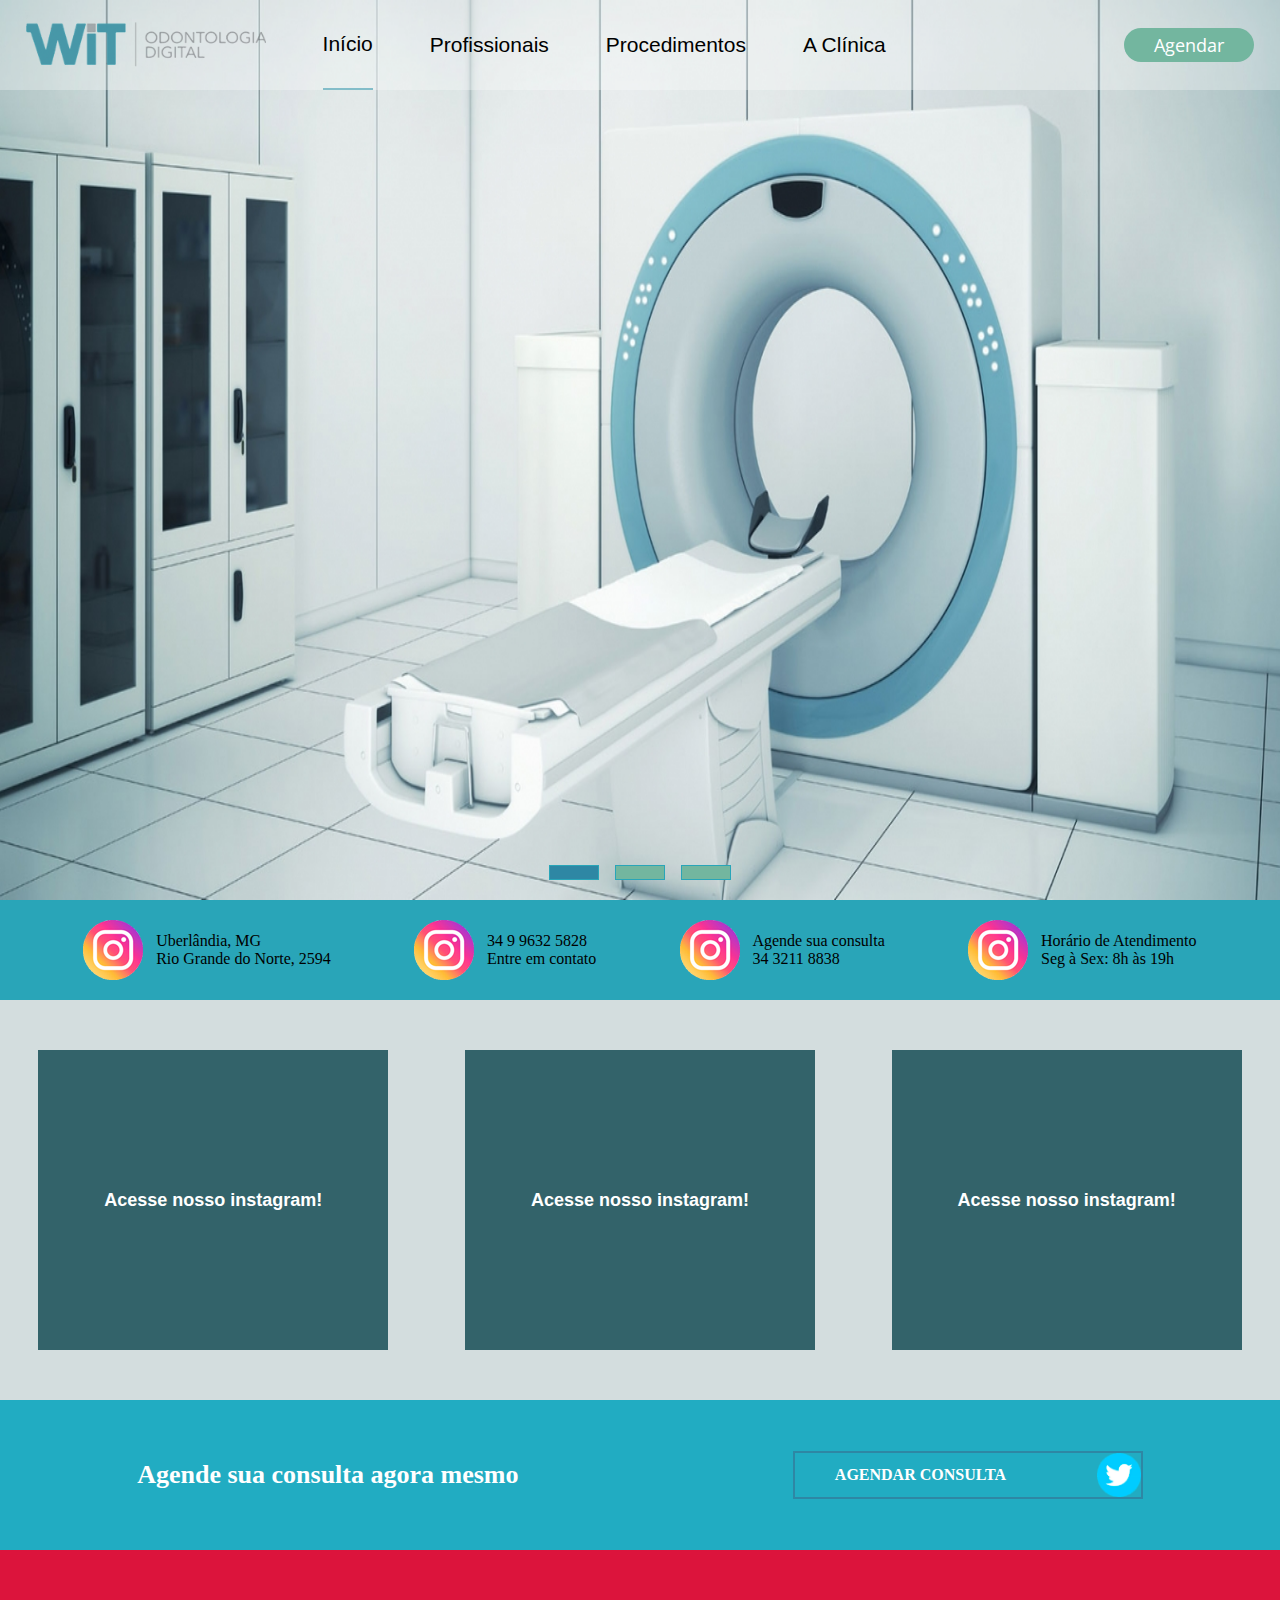
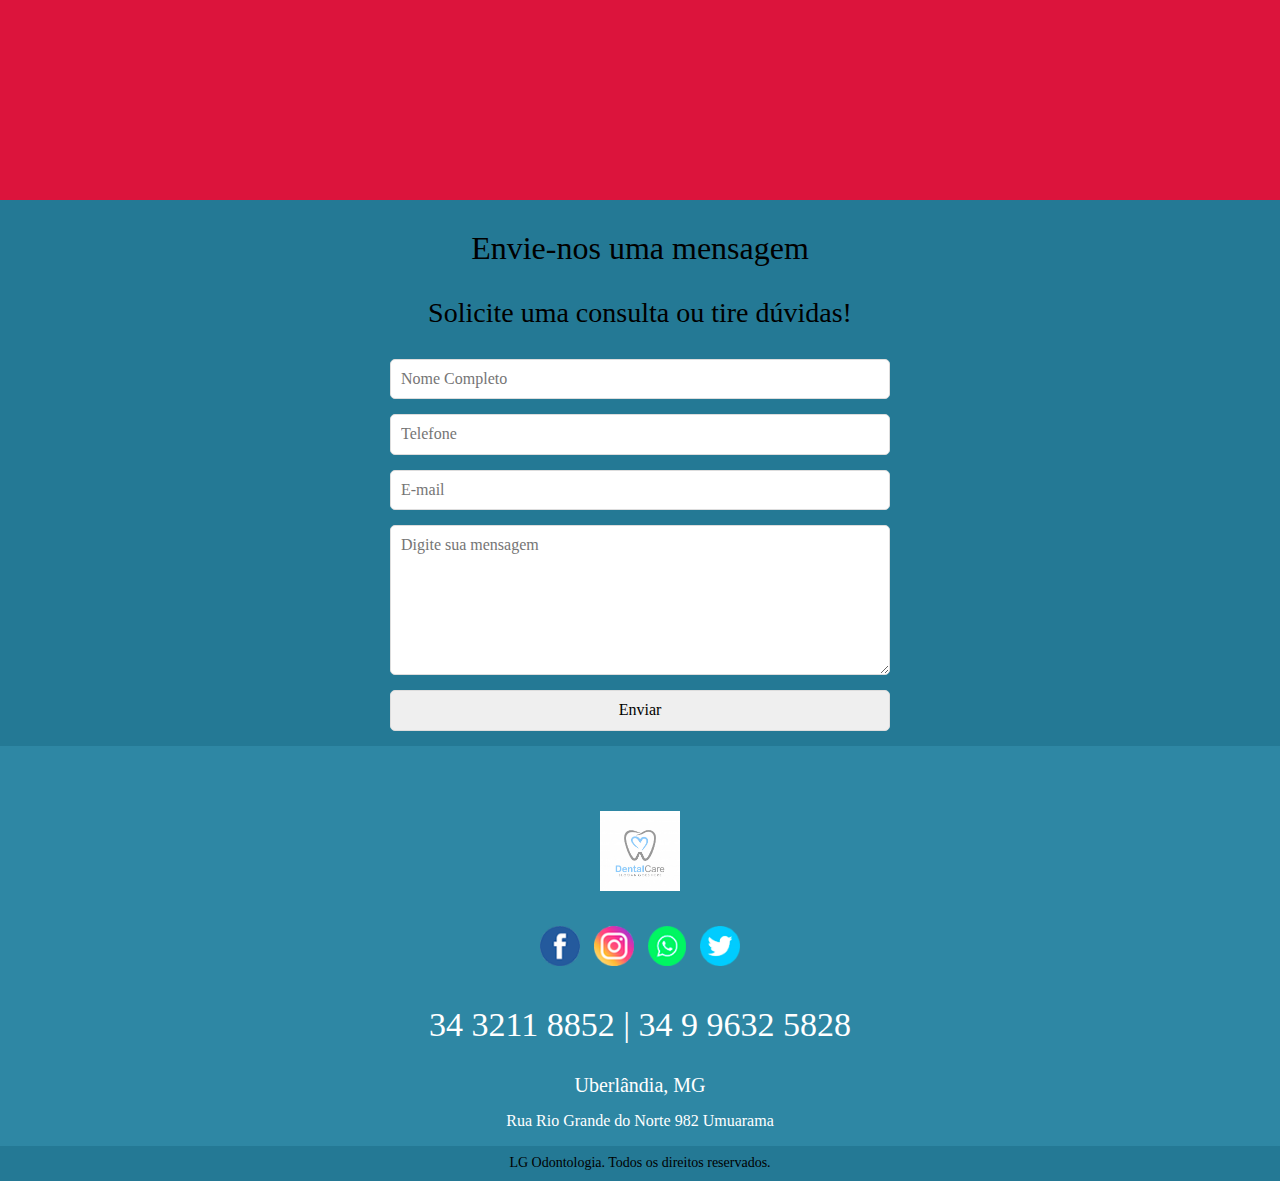
<file: index.html>
<html>

<head>
    <meta charset="UTF-8">
    <meta name="viewport" content="width=device-width, initial-scale=1.0">

    <title>LG Odontologia</title>

    <link rel="stylesheet" type="text/css" href="./css/main.css">

    <style>
        @import url('https://fonts.googleapis.com/css2?family=Open+Sans:wght@300&display=swap');
    </style>
</head>

<body>
    <header id="menu-principal">

        <div id="header">

            <div id="menu-principal-urls">

                <ul>
                    <li id="logo">
                        <a href="" title="Nome do logo">
                            <img src="./img/wit-logo.png" alt="Nome do logo">
                        </a>
                    </li>

                    <li class="menu-principal-url-active">
                        <a href="index.html">Início</a>
                    </li>

                    <li class="menu-principal-urls-cor">
                        <a href="equipe.html">Profissionais</a>
                    </li>

                    <li class="menu-principal-urls-cor">
                        <a href="procedimentos.html">Procedimentos</a>
                    </li>

                    <li class="menu-principal-urls-cor">
                        <a href="sobre.html">A Clínica</a>
                    </li>
                </ul>

            </div>

            <div id="menu-principal-agendar">
                <a href="agendamento.html" id="botao-agendar">Agendar</a>
            </div>

        </div>


        <div id="carousel">

            <div id="carousel-inner">
                <img class="carousel-items" src="./img/fundo-provisório.jpg" id="carousel-image-1" alt="...">

                <img class="carousel-items" src="./img/banner.png" id="carousel-image-2" alt="...">

                <img class="carousel-items" src="./img/imagem3.png" id="carousel-image-3" alt="...">



                <div id="carousel-indicators">
                    <button onclick="showSlide(0)" id="carousel-button-1"></button>

                    <button onclick="showSlide(1)" id="carousel-button-2"></button>

                    <button onclick="showSlide(2)" id="carousel-button-3"></button>
                </div>
            </div>


            <!-- <button class="carousel-buttons" id="carousel-prev" onclick="goPrev()">&lt;</button>
            <button class="carousel-buttons" id="carousel-next" onclick="goNext()">&gt;</button> -->
        </div>



    </header>

    <div id="menu-endereços">
        <div id="endereço">
            <img src="./img/insta-psd.png">
            <span>
                <span class="item-tittle">Uberlândia, MG</span>
                <span class="descrição">Rio Grande do Norte, 2594</span>
            </span>
        </div>
        <div id="endereço">
            <img src="./img/insta-psd.png">
            <span>
                <span class="item-tittle">34 9 9632 5828</span>
                <span class="descrição">Entre em contato</span>
            </span>
        </div>
        <div id="endereço">
            <img src="./img/insta-psd.png">
            <span>
                <span class="item-tittle">Agende sua consulta</span>
                <span class="descrição">34 3211 8838</span>
            </span>
        </div>
        <div id="endereço">
            <img src="./img/insta-psd.png">
            <span>
                <span class="item-tittle">Horário de Atendimento </span>
                <span class="descrição">Seg à Sex: 8h às 19h</span>
            </span>
        </div>
    </div>

    <div id="quadro-diversos">
        <div class="quadros-informativos">
            <h6 id="texto-quadro-diverso">Acesse nosso instagram!</h6>
        </div>
        <div class="quadros-informativos">
            <h6 id="texto-quadro-diverso">Acesse nosso instagram!</h6>
        </div>
        <div class="quadros-informativos">
            <h6 id="texto-quadro-diverso">Acesse nosso instagram!</h6>
        </div>
    </div>

    <div id="agende-sua-consulta">

        <div id="agende-texto">
            <h1>Agende sua consulta agora mesmo</h1>
        </div>

        <div id="agende">

            <a href="agendamento.html">
                <h1 id="agendar-texto">Agendar consulta</h1>

                <div id="icone-agende">
                    <img src="./img/twitter-psd-2.png">
                </div>
            </a>

        </div>
    </div>

    <div id="qualidades">
        <div class="imagens-qualidades"></div>
        <div class="imagens-qualidades"></div>
        <div class="imagens-qualidades"></div>
    </div>

    <section id="caixa-formulario">
        <div id="formulario">
            <p id="form-tittle">Envie-nos uma mensagem</p>
            <p id="form-subtittle">Solicite uma consulta ou tire dúvidas!
            </p>
            <form id="form" method="POST" action="./formulario.php">
                <input class="field" name="nome" placeholder="Nome Completo" required>
                <input class="field" id="telefone-input" name="telefone" placeholder="Telefone" maxlength="15" required>
                <input class="field" type="email" name="email" placeholder="E-mail" required>
                <textarea class="field" name="mensagem" placeholder="Digite sua mensagem"></textarea>
                <input class="field" type="submit" value="Enviar" id="submit">
            </form>
        </div>
    </section>

    <div id="rodape">
        <div id="img-rodape">
            <img id="logo-rodape" src="./img/logo-provisoria.jpg">
        </div>
        <div id="redes-sociais-rodape">
            <ul>
                <li>
                    <a href="" title="Facebook">
                        <img src="./img/face-48.png" alt="Facebook" height="40px">
                    </a>
                </li>
                <li>
                    <a href="" title="Instagram" class="espaço-redes-rodape">
                        <img src="./img/insta-48.png" alt="Instagram" height="40px">
                    </a>
                </li>
                <li>
                    <a href="" title="WhatsApps" class="espaço-redes-rodape">
                        <img src="./img/whats-48.png" height="40px">
                    </a>
                </li>
                <li>
                    <a href="" title="Twitter" class="espaço-redes-rodape">
                        <img src="./img/twitter-psd-2.png" height="40px">
                    </a>
                </li>
            </ul>
        </div>
        <div>
            <p id="telefone-rodape" style="text-align: center;">
                34 3211 8852 | 34 9 9632 5828
            </p>
        </div>
        <div>
            <p id="endereço-rodape" style="text-align: center;">
                Uberlândia, MG
            </p>
        </div>
        <div>
            <p id="endereço-rodape-2" style="text-align: center;">
                Rua Rio Grande do Norte 982 Umuarama
            </p>
        </div>
    </div>

    <div id="direitos">
        <a class="texto-direitos">LG Odontologia. Todos os direitos reservados.</a>

    </div>


    <script src="./js/main.js"></script>

    <script>
        //Carousel
        document.getElementById('carousel-button-1').classList.add('slide-button-active')
        let totalSlides = document.querySelectorAll('.carousel-items').length
        let currentSlide = 0

        function goPrev() {
            currentSlide--
            if (currentSlide = 0) {
                currentSlide = (totalSlides - 1)
            }
            showSlide(currentSlide)
        }

        function goNext() {
            currentSlide++
            if (currentSlide > (totalSlides - 1)) {
                currentSlide = 0
            }
            showSlide(currentSlide)
        }

        setInterval(goNext, 10000)


        function showSlide(slide) {
            var carousel1 = document.getElementById('carousel-image-1')
            var carousel2 = document.getElementById('carousel-image-2')
            var carousel3 = document.getElementById('carousel-image-3')

            if (slide == 0) {
                document.getElementById('carousel-button-1').classList.add('slide-button-active')
                document.getElementById('carousel-button-2').classList.remove('slide-button-active')
                document.getElementById('carousel-button-3').classList.remove('slide-button-active')

                carousel1.style.opacity = '1'
                carousel2.style.opacity = '0'
                carousel3.style.opacity = '0'

            } else if (slide == 1) {
                document.getElementById('carousel-button-1').classList.remove('slide-button-active')
                document.getElementById('carousel-button-2').classList.add('slide-button-active')
                document.getElementById('carousel-button-3').classList.remove('slide-button-active')

                carousel1.style.opacity = '0'
                carousel2.style.opacity = '1'
                carousel3.style.opacity = '0'

            } else if (slide == 2) {
                document.getElementById('carousel-button-1').classList.remove('slide-button-active')
                document.getElementById('carousel-button-2').classList.remove('slide-button-active')
                document.getElementById('carousel-button-3').classList.add('slide-button-active')

                carousel1.style.opacity = '0'
                carousel2.style.opacity = '0'
                carousel3.style.opacity = '1'
            }

        }


        // Máscaras dos inputs

        let tel_input = document.getElementById("telefone-input")
        tel_input.addEventListener('keyup', telMask)

        function mask(v) {
            v = v.replace(/\D/g, "");
            v = v.replace(/^(\d{2})(\d)/g, "($1) $2");
            v = v.replace(/(\d)(\d{4})$/, "$1-$2");

            document.getElementById("telefone-input").value = v
        }

        function telMask() {

            let tel_value = document.getElementById("telefone-input").value
            mask(tel_value)

        }


    </script>
</body>

</html>
</file>
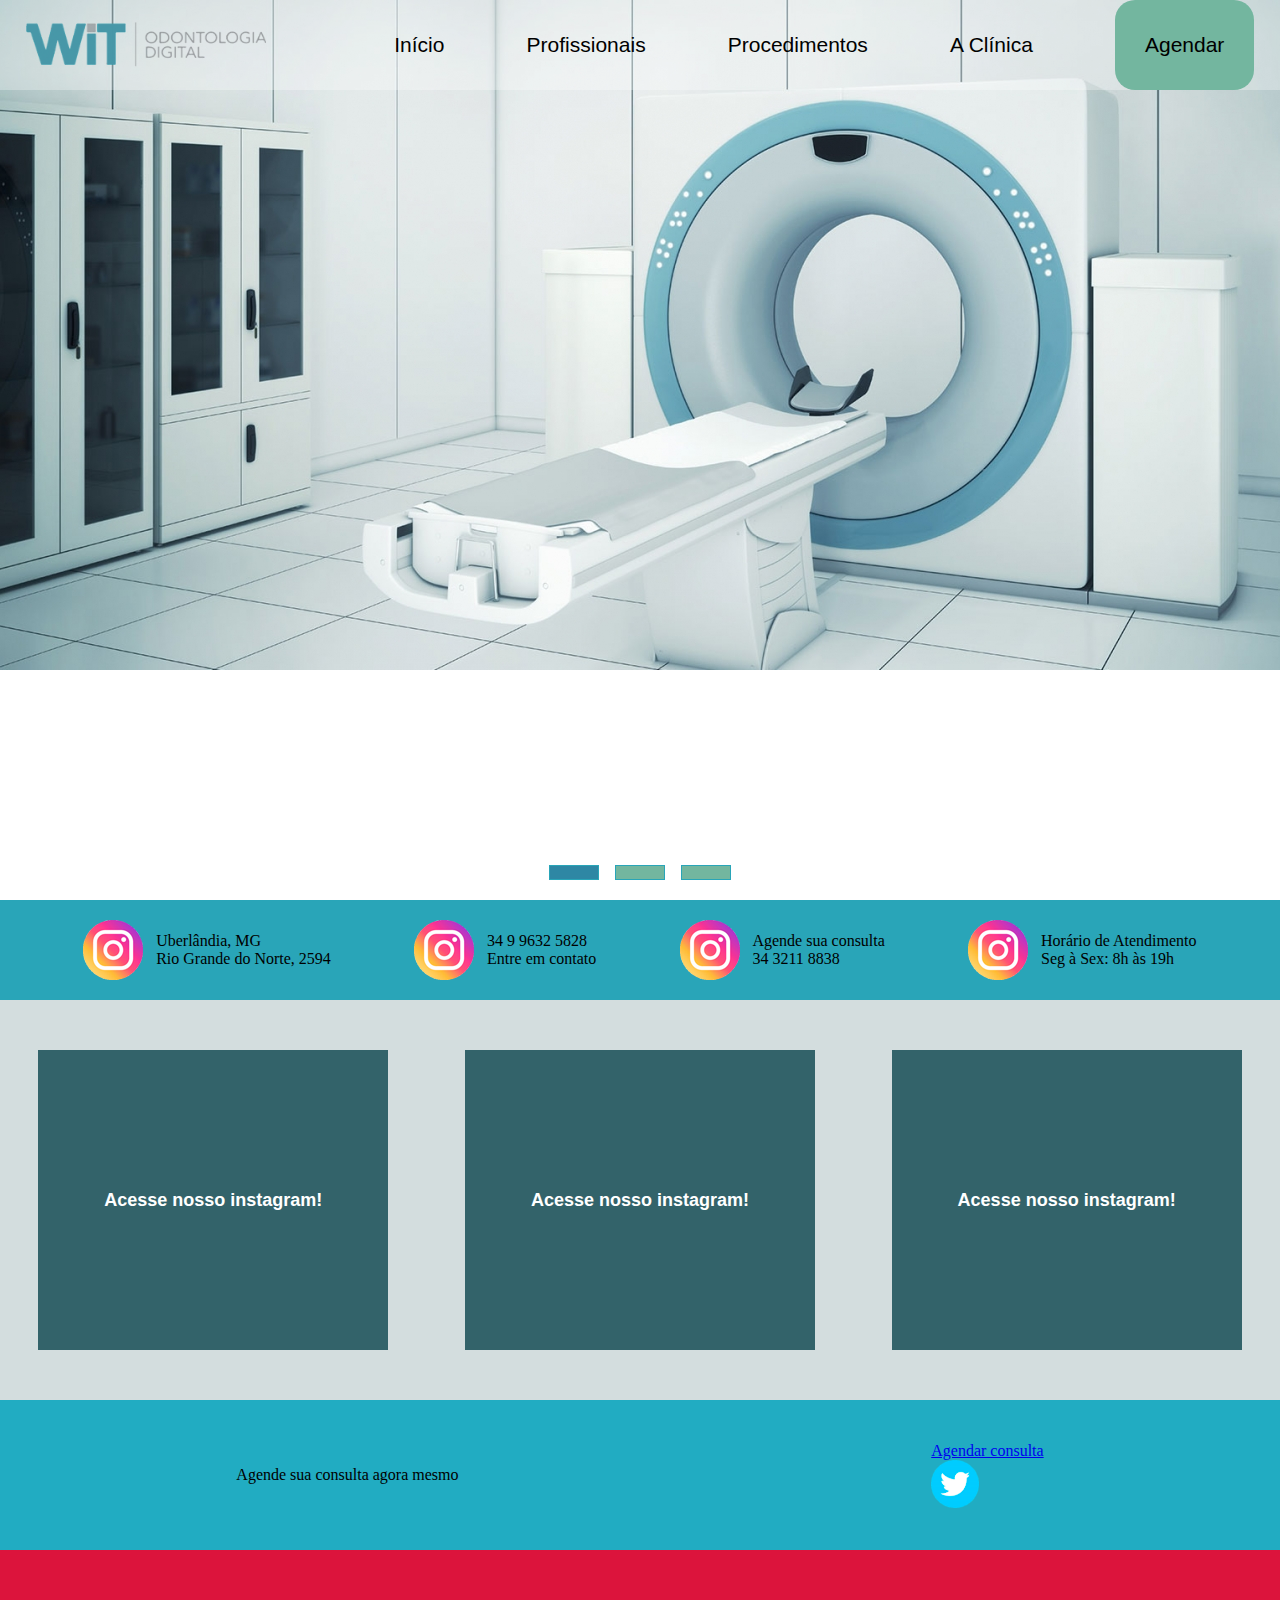
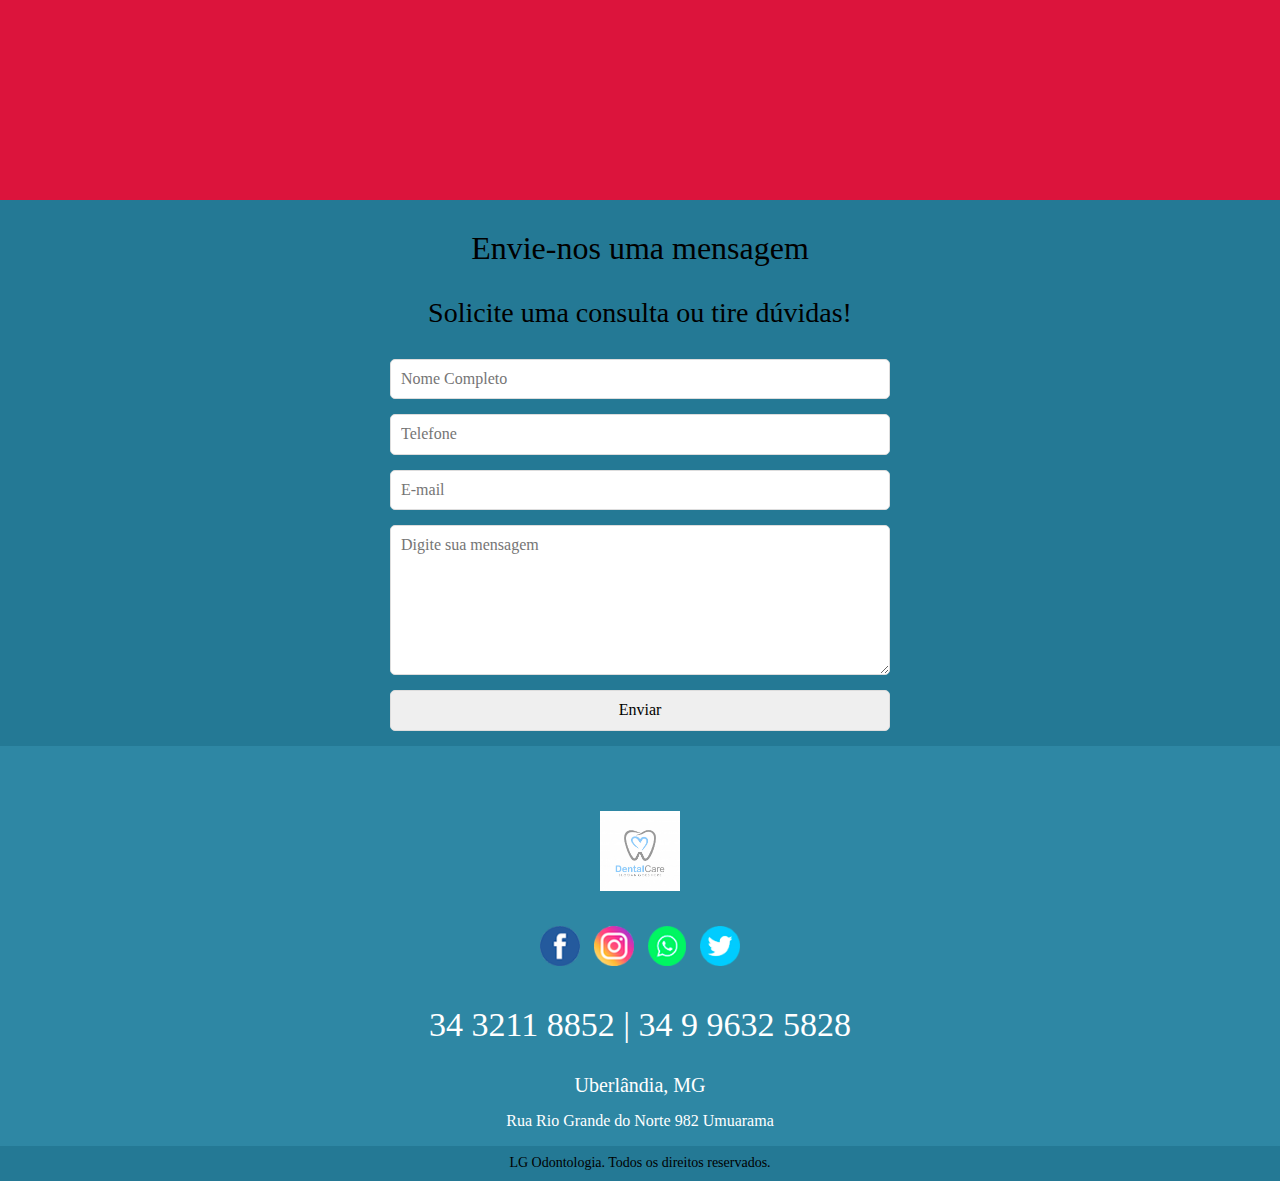
<file: agendamento.html>
<html>

<head>
    <link rel="stylesheet" type="text/css" href="./css/main.css">
    <title>Título Site</title>
    <meta charset="utf-8">
</head>

<body>
    <header id="menu-principal">
        <div id="header">
            <div id="logo">
                <a href="" title="Nome do logo">
                    <img src="./img/wit-logo.png" style="height: 72px;" alt="Nome do logo">
                </a>
            </div>
            <div id="menu-principal-urls">
                <ul>
                    <li class="menu-principal-urls-cor">
                        <a href="index.html">Início</a>
                    </li>
                    <li class="menu-principal-urls-cor">
                        <a href="equipe.html">Profissionais</a>
                    </li>
                    <li class="menu-principal-urls-cor">
                        <a href="procedimentos.html">Procedimentos</a>
                    </li>
                    <li class="menu-principal-urls-cor">
                        <a href="sobre.html">A Clínica</a>
                    </li>
                    <li href="agendamento.html">
                        <a href="agendamento.html" id="botao-agendar">Agendar</a>
                    </li>
                </ul>
            </div>
        </div>


        <div id="carousel">

            <div id="carousel-inner">
                <img src="./img/fundo-provisório.jpg" id="carousel-image-1" alt="...">

                <img src="./img/banner.png" id="carousel-image-2" alt="...">

                <img src="./img/imagem3.png" id="carousel-image-3" alt="...">



                <div id="carousel-indicators">
                    <button onclick="showSlide(1)" id="carousel-button-1"></button>

                    <button onclick="showSlide(2)" id="carousel-button-2"></button>

                    <button onclick="showSlide(3)" id="carousel-button-3"></button>
                </div>
            </div>


            <!--<button id="carousel-prev" onclick="show(-1)">&lt;</button>
            <button id="carousel-next" onclick="show(+1)">&gt;</button>-->
        </div>



    </header>

    <div id="menu-endereços">
        <div id="endereço">
            <img src="./img/insta-psd.png">
            <span>
                <span class="item-tittle">Uberlândia, MG</span>
                <span class="descrição">Rio Grande do Norte, 2594</span>
            </span>
        </div>
        <div id="endereço">
            <img src="./img/insta-psd.png">
            <span>
                <span class="item-tittle">34 9 9632 5828</span>
                <span class="descrição">Entre em contato</span>
            </span>
        </div>
        <div id="endereço">
            <img src="./img/insta-psd.png">
            <span>
                <span class="item-tittle">Agende sua consulta</span>
                <span class="descrição">34 3211 8838</span>
            </span>
        </div>
        <div id="endereço">
            <img src="./img/insta-psd.png">
            <span>
                <span class="item-tittle">Horário de Atendimento </span>
                <span class="descrição">Seg à Sex: 8h às 19h</span>
            </span>
        </div>
    </div>

    <div id="quadro-diversos">
        <div class="quadros-informativos">
            <h6 id="texto-quadro-diverso">Acesse nosso instagram!</h6>
        </div>
        <div class="quadros-informativos">
            <h6 id="texto-quadro-diverso">Acesse nosso instagram!</h6>
        </div>
        <div class="quadros-informativos">
            <h6 id="texto-quadro-diverso">Acesse nosso instagram!</h6>
        </div>
    </div>

    <div id="agende-sua-consulta">
        <div>
            <p class="agende-texto">Agende sua consulta agora mesmo</p>
        </div>
        <span>
            <a href="agendamento.html" class="agende">
                <p class="agendar-texto">Agendar consulta</p>
                <span class="icone-agende">
                    <img class="icone-agendar" src="./img/twitter-psd-2.png">
                </span>

            </a>
        </span>
    </div>

    <div id="qualidades">
        <div class="imagens-qualidades"></div>
        <div class="imagens-qualidades"></div>
        <div class="imagens-qualidades"></div>
    </div>

    <section id="caixa-formulario">
        <div id="formulario">
            <p id="form-tittle">Envie-nos uma mensagem</p>
            <p id="form-subtittle">Solicite uma consulta ou tire dúvidas!
            </p>
            <form id="form" method="POST" action="./formulario.php">
                <input class="field" name="nome" placeholder="Nome Completo" required>
                <input class="field" name="telefone" placeholder="Telefone" required>
                <input class="field" type="email" name="email" placeholder="E-mail" required>
                <textarea class="field" name="mensagem" placeholder="Digite sua mensagem"></textarea>
                <input class="field" type="submit" value="Enviar" id="submit">
            </form>
        </div>
    </section>

    <div id="rodape">
        <div id="img-rodape">
            <img id="logo-rodape" src="./img/logo-provisoria.jpg">
        </div>
        <div id="redes-sociais-rodape">
            <ul>
                <li>
                    <a href="" title="Facebook">
                        <img src="./img/face-48.png" alt="Facebook" height="40px">
                    </a>
                </li>
                <li>
                    <a href="" title="Instagram" class="espaço-redes-rodape">
                        <img src="./img/insta-48.png" alt="Instagram" height="40px">
                    </a>
                </li>
                <li>
                    <a href="" title="WhatsApps" class="espaço-redes-rodape">
                        <img src="./img/whats-48.png" height="40px">
                    </a>
                </li>
                <li>
                    <a href="" title="Twitter" class="espaço-redes-rodape">
                        <img src="./img/twitter-psd-2.png" height="40px">
                    </a>
                </li>
            </ul>
        </div>
        <div>
            <p id="telefone-rodape" style="text-align: center;">
                34 3211 8852 | 34 9 9632 5828
            </p>
        </div>
        <div>
            <p id="endereço-rodape" style="text-align: center;">
                Uberlândia, MG
            </p>
        </div>
        <div>
            <p id="endereço-rodape-2" style="text-align: center;">
                Rua Rio Grande do Norte 982 Umuarama
            </p>
        </div>
    </div>

    <div id="direitos">
        <a class="texto-direitos">LG Odontologia. Todos os direitos reservados.</a>

    </div>


    <script src="./js/main.js"></script>

    <script>
        //Carousel
        window.onload = mainTimer()
        var intervalo = setInterval(mainTimer, 30000)

        function mainTimer() {
            setTimeout(timer, 0)
            setTimeout(timer2, 10000)
            setTimeout(timer3, 20000)
        }

        function timer() {
            showSlide(1)
        }
        function timer2() {
            showSlide(2)
        }
        function timer3() {
            showSlide(3)
        }


        function showSlide(number) {
            var carousel1 = document.getElementById('carousel-image-1')
            var carousel2 = document.getElementById('carousel-image-2')
            var carousel3 = document.getElementById('carousel-image-3')


            if (number == 1) {
                document.getElementById('carousel-button-1').classList.add('slide-button-active')
                document.getElementById('carousel-button-2').classList.remove('slide-button-active')
                document.getElementById('carousel-button-3').classList.remove('slide-button-active')

                carousel1.style.opacity = '1'
                carousel2.style.opacity = '0'
                carousel3.style.opacity = '0'

                carousel1.style.transition = '3s'
                carousel2.style.transition = '3s'
                carousel3.style.transition = '3s'

            } else if (number == 2) {
                document.getElementById('carousel-button-1').classList.remove('slide-button-active')
                document.getElementById('carousel-button-2').classList.add('slide-button-active')
                document.getElementById('carousel-button-3').classList.remove('slide-button-active')

                carousel1.style.opacity = '0'
                carousel2.style.opacity = '1'
                carousel3.style.opacity = '0'

                carousel1.style.transition = '3s'
                carousel2.style.transition = '3s'
                carousel3.style.transition = '3s'

            } else if (number == 3) {
                document.getElementById('carousel-button-1').classList.remove('slide-button-active')
                document.getElementById('carousel-button-2').classList.remove('slide-button-active')
                document.getElementById('carousel-button-3').classList.add('slide-button-active')

                carousel1.style.opacity = '0'
                carousel2.style.opacity = '0'
                carousel3.style.opacity = '1'

                carousel1.style.transition = '3s'
                carousel2.style.transition = '3s'
                carousel3.style.transition = '3s'
            }

        }

//REINICIAR ESSE TIMER QUANDO ELE CLICA EM UM BOTAO

    </script>
</body>

</html>
</file>
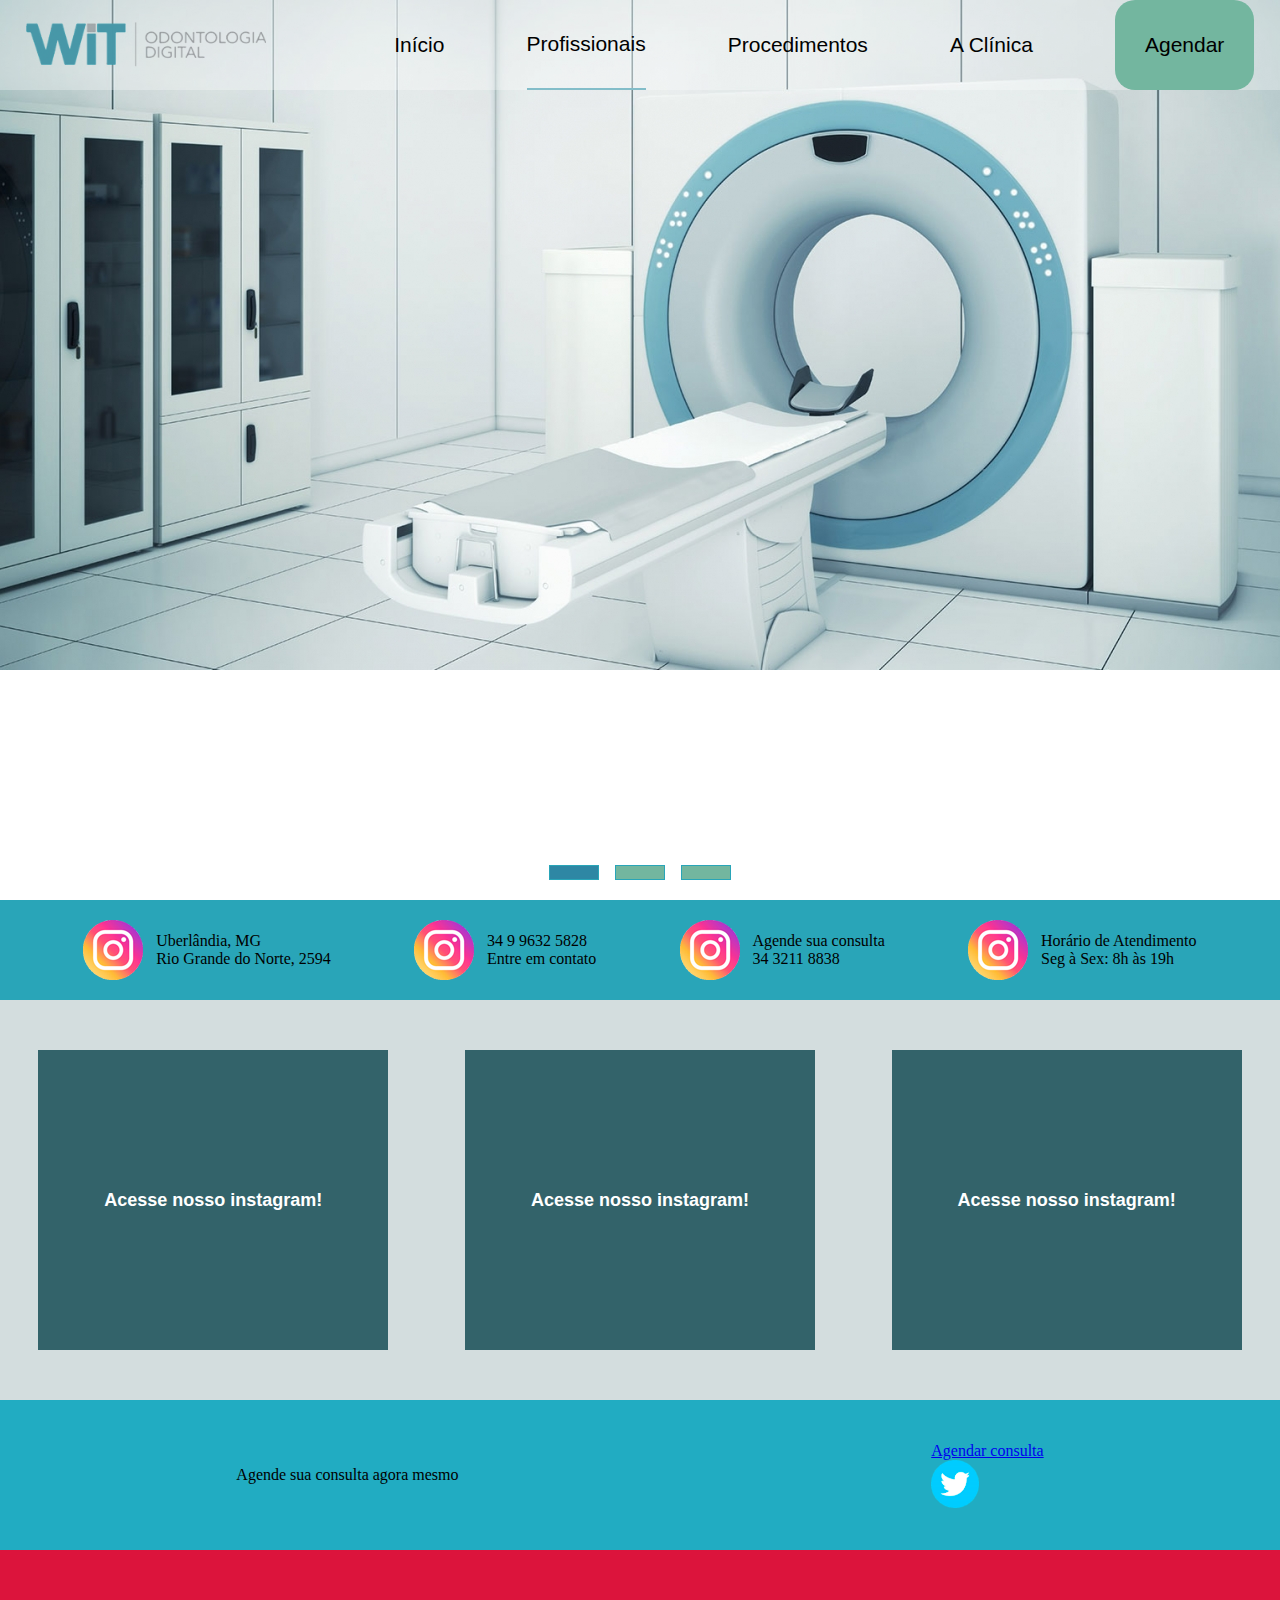
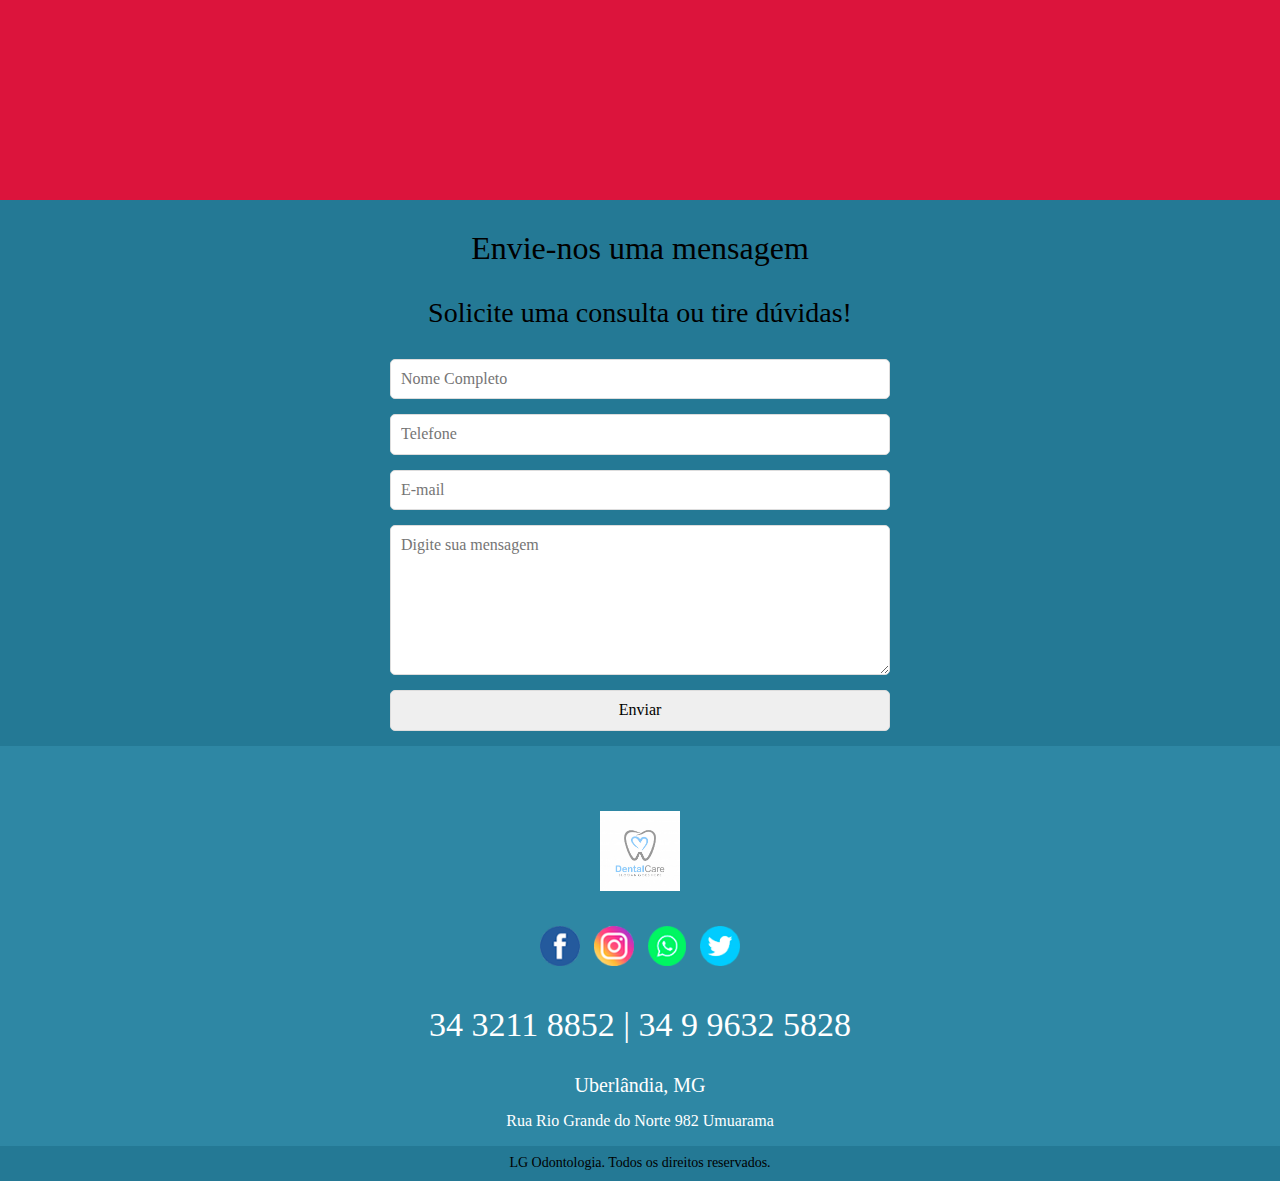
<file: equipe.html>
<html>

<head>
    <link rel="stylesheet" type="text/css" href="./css/main.css">
    <title>Título Site</title>
    <meta charset="utf-8">
</head>

<body>
    <header id="menu-principal">
        <div id="header">
            <div id="logo">
                <a href="" title="Nome do logo">
                    <img src="./img/wit-logo.png" style="height: 72px;" alt="Nome do logo">
                </a>
            </div>
            <div id="menu-principal-urls">
                <ul>
                    <li class="menu-principal-urls-cor">
                        <a href="index.html">Início</a>
                    </li>
                    <li class="menu-principal-url-active">
                        <a href="equipe.html">Profissionais</a>
                    </li>
                    <li class="menu-principal-urls-cor">
                        <a href="procedimentos.html">Procedimentos</a>
                    </li>
                    <li class="menu-principal-urls-cor">
                        <a href="sobre.html">A Clínica</a>
                    </li>
                    <li href="agendamento.html">
                        <a href="agendamento.html" id="botao-agendar">Agendar</a>
                    </li>
                </ul>
            </div>
        </div>


        <div id="carousel">

            <div id="carousel-inner">
                <img src="./img/fundo-provisório.jpg" id="carousel-image-1" alt="...">

                <img src="./img/banner.png" id="carousel-image-2" alt="...">

                <img src="./img/imagem3.png" id="carousel-image-3" alt="...">



                <div id="carousel-indicators">
                    <button onclick="showSlide(1)" id="carousel-button-1"></button>

                    <button onclick="showSlide(2)" id="carousel-button-2"></button>

                    <button onclick="showSlide(3)" id="carousel-button-3"></button>
                </div>
            </div>


            <!--<button id="carousel-prev" onclick="show(-1)">&lt;</button>
            <button id="carousel-next" onclick="show(+1)">&gt;</button>-->
        </div>



    </header>

    <div id="menu-endereços">
        <div id="endereço">
            <img src="./img/insta-psd.png">
            <span>
                <span class="item-tittle">Uberlândia, MG</span>
                <span class="descrição">Rio Grande do Norte, 2594</span>
            </span>
        </div>
        <div id="endereço">
            <img src="./img/insta-psd.png">
            <span>
                <span class="item-tittle">34 9 9632 5828</span>
                <span class="descrição">Entre em contato</span>
            </span>
        </div>
        <div id="endereço">
            <img src="./img/insta-psd.png">
            <span>
                <span class="item-tittle">Agende sua consulta</span>
                <span class="descrição">34 3211 8838</span>
            </span>
        </div>
        <div id="endereço">
            <img src="./img/insta-psd.png">
            <span>
                <span class="item-tittle">Horário de Atendimento </span>
                <span class="descrição">Seg à Sex: 8h às 19h</span>
            </span>
        </div>
    </div>

    <div id="quadro-diversos">
        <div class="quadros-informativos">
            <h6 id="texto-quadro-diverso">Acesse nosso instagram!</h6>
        </div>
        <div class="quadros-informativos">
            <h6 id="texto-quadro-diverso">Acesse nosso instagram!</h6>
        </div>
        <div class="quadros-informativos">
            <h6 id="texto-quadro-diverso">Acesse nosso instagram!</h6>
        </div>
    </div>

    <div id="agende-sua-consulta">
        <div>
            <p class="agende-texto">Agende sua consulta agora mesmo</p>
        </div>
        <span>
            <a href="agendamento.html" class="agende">
                <p class="agendar-texto">Agendar consulta</p>
                <span class="icone-agende">
                    <img class="icone-agendar" src="./img/twitter-psd-2.png">
                </span>

            </a>
        </span>
    </div>

    <div id="qualidades">
        <div class="imagens-qualidades"></div>
        <div class="imagens-qualidades"></div>
        <div class="imagens-qualidades"></div>
    </div>

    <section id="caixa-formulario">
        <div id="formulario">
            <p id="form-tittle">Envie-nos uma mensagem</p>
            <p id="form-subtittle">Solicite uma consulta ou tire dúvidas!
            </p>
            <form id="form" method="POST" action="./formulario.php">
                <input class="field" name="nome" placeholder="Nome Completo" required>
                <input class="field" name="telefone" placeholder="Telefone" required>
                <input class="field" type="email" name="email" placeholder="E-mail" required>
                <textarea class="field" name="mensagem" placeholder="Digite sua mensagem"></textarea>
                <input class="field" type="submit" value="Enviar" id="submit">
            </form>
        </div>
    </section>

    <div id="rodape">
        <div id="img-rodape">
            <img id="logo-rodape" src="./img/logo-provisoria.jpg">
        </div>
        <div id="redes-sociais-rodape">
            <ul>
                <li>
                    <a href="" title="Facebook">
                        <img src="./img/face-48.png" alt="Facebook" height="40px">
                    </a>
                </li>
                <li>
                    <a href="" title="Instagram" class="espaço-redes-rodape">
                        <img src="./img/insta-48.png" alt="Instagram" height="40px">
                    </a>
                </li>
                <li>
                    <a href="" title="WhatsApps" class="espaço-redes-rodape">
                        <img src="./img/whats-48.png" height="40px">
                    </a>
                </li>
                <li>
                    <a href="" title="Twitter" class="espaço-redes-rodape">
                        <img src="./img/twitter-psd-2.png" height="40px">
                    </a>
                </li>
            </ul>
        </div>
        <div>
            <p id="telefone-rodape" style="text-align: center;">
                34 3211 8852 | 34 9 9632 5828
            </p>
        </div>
        <div>
            <p id="endereço-rodape" style="text-align: center;">
                Uberlândia, MG
            </p>
        </div>
        <div>
            <p id="endereço-rodape-2" style="text-align: center;">
                Rua Rio Grande do Norte 982 Umuarama
            </p>
        </div>
    </div>

    <div id="direitos">
        <a class="texto-direitos">LG Odontologia. Todos os direitos reservados.</a>

    </div>


    <script src="./js/main.js"></script>

    <script>
        //Carousel
        window.onload = mainTimer()
        var intervalo = setInterval(mainTimer, 30000)

        function mainTimer() {
            setTimeout(timer, 0)
            setTimeout(timer2, 10000)
            setTimeout(timer3, 20000)
        }

        function timer() {
            showSlide(1)
        }
        function timer2() {
            showSlide(2)
        }
        function timer3() {
            showSlide(3)
        }


        function showSlide(number) {
            var carousel1 = document.getElementById('carousel-image-1')
            var carousel2 = document.getElementById('carousel-image-2')
            var carousel3 = document.getElementById('carousel-image-3')


            if (number == 1) {
                document.getElementById('carousel-button-1').classList.add('slide-button-active')
                document.getElementById('carousel-button-2').classList.remove('slide-button-active')
                document.getElementById('carousel-button-3').classList.remove('slide-button-active')

                carousel1.style.opacity = '1'
                carousel2.style.opacity = '0'
                carousel3.style.opacity = '0'

                carousel1.style.transition = '3s'
                carousel2.style.transition = '3s'
                carousel3.style.transition = '3s'

            } else if (number == 2) {
                document.getElementById('carousel-button-1').classList.remove('slide-button-active')
                document.getElementById('carousel-button-2').classList.add('slide-button-active')
                document.getElementById('carousel-button-3').classList.remove('slide-button-active')

                carousel1.style.opacity = '0'
                carousel2.style.opacity = '1'
                carousel3.style.opacity = '0'

                carousel1.style.transition = '3s'
                carousel2.style.transition = '3s'
                carousel3.style.transition = '3s'

            } else if (number == 3) {
                document.getElementById('carousel-button-1').classList.remove('slide-button-active')
                document.getElementById('carousel-button-2').classList.remove('slide-button-active')
                document.getElementById('carousel-button-3').classList.add('slide-button-active')

                carousel1.style.opacity = '0'
                carousel2.style.opacity = '0'
                carousel3.style.opacity = '1'

                carousel1.style.transition = '3s'
                carousel2.style.transition = '3s'
                carousel3.style.transition = '3s'
            }

        }

//REINICIAR ESSE TIMER QUANDO ELE CLICA EM UM BOTAO

    </script>
</body>

</html>
</file>
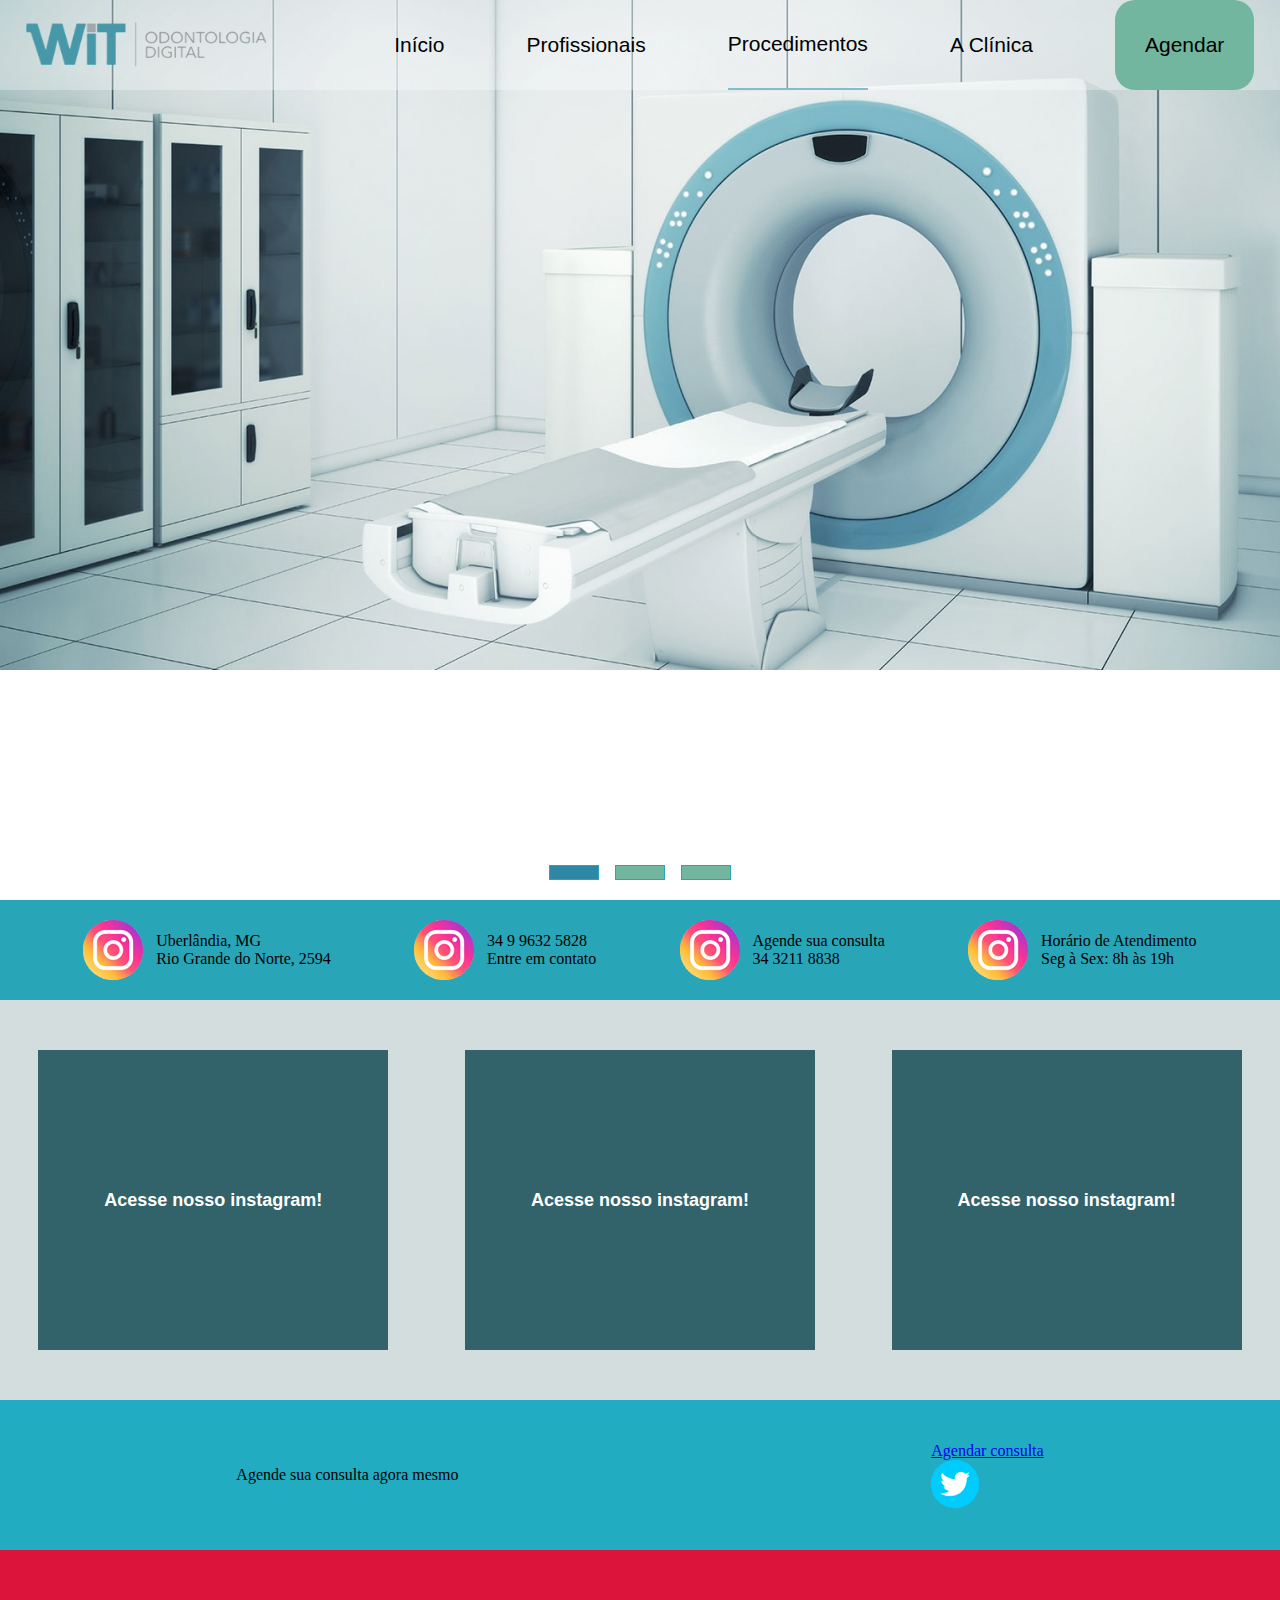
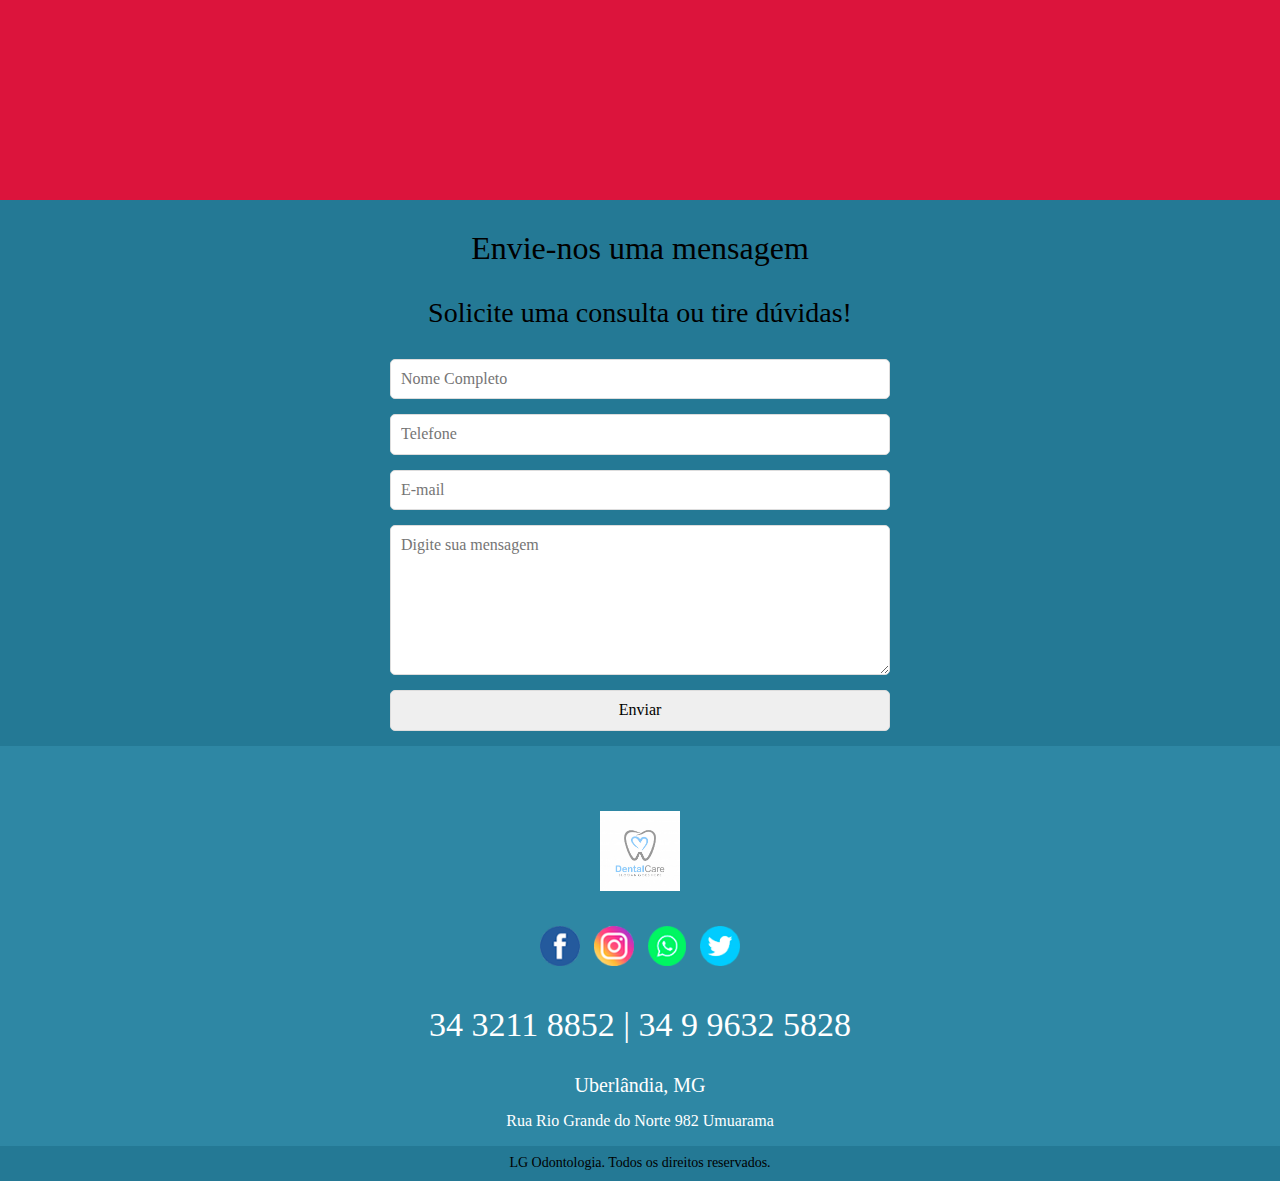
<file: procedimentos.html>
<html>

<head>
    <link rel="stylesheet" type="text/css" href="./css/main.css">
    <title>Título Site</title>
    <meta charset="utf-8">
</head>

<body>
    <header id="menu-principal">
        <div id="header">
            <div id="logo">
                <a href="" title="Nome do logo">
                    <img src="./img/wit-logo.png" style="height: 72px;" alt="Nome do logo">
                </a>
            </div>
            <div id="menu-principal-urls">
                <ul>
                    <li class="menu-principal-urls-cor">
                        <a href="index.html">Início</a>
                    </li>
                    <li class="menu-principal-urls-cor">
                        <a href="equipe.html">Profissionais</a>
                    </li>
                    <li class="menu-principal-url-active">
                        <a href="procedimentos.html">Procedimentos</a>
                    </li>
                    <li class="menu-principal-urls-cor">
                        <a href="sobre.html">A Clínica</a>
                    </li>
                    <li href="agendamento.html">
                        <a href="agendamento.html" id="botao-agendar">Agendar</a>
                    </li>
                </ul>
            </div>
        </div>


        <div id="carousel">

            <div id="carousel-inner">
                <img src="./img/fundo-provisório.jpg" id="carousel-image-1" alt="...">

                <img src="./img/banner.png" id="carousel-image-2" alt="...">

                <img src="./img/imagem3.png" id="carousel-image-3" alt="...">



                <div id="carousel-indicators">
                    <button onclick="showSlide(1)" id="carousel-button-1"></button>

                    <button onclick="showSlide(2)" id="carousel-button-2"></button>

                    <button onclick="showSlide(3)" id="carousel-button-3"></button>
                </div>
            </div>


            <!--<button id="carousel-prev" onclick="show(-1)">&lt;</button>
            <button id="carousel-next" onclick="show(+1)">&gt;</button>-->
        </div>



    </header>

    <div id="menu-endereços">
        <div id="endereço">
            <img src="./img/insta-psd.png">
            <span>
                <span class="item-tittle">Uberlândia, MG</span>
                <span class="descrição">Rio Grande do Norte, 2594</span>
            </span>
        </div>
        <div id="endereço">
            <img src="./img/insta-psd.png">
            <span>
                <span class="item-tittle">34 9 9632 5828</span>
                <span class="descrição">Entre em contato</span>
            </span>
        </div>
        <div id="endereço">
            <img src="./img/insta-psd.png">
            <span>
                <span class="item-tittle">Agende sua consulta</span>
                <span class="descrição">34 3211 8838</span>
            </span>
        </div>
        <div id="endereço">
            <img src="./img/insta-psd.png">
            <span>
                <span class="item-tittle">Horário de Atendimento </span>
                <span class="descrição">Seg à Sex: 8h às 19h</span>
            </span>
        </div>
    </div>

    <div id="quadro-diversos">
        <div class="quadros-informativos">
            <h6 id="texto-quadro-diverso">Acesse nosso instagram!</h6>
        </div>
        <div class="quadros-informativos">
            <h6 id="texto-quadro-diverso">Acesse nosso instagram!</h6>
        </div>
        <div class="quadros-informativos">
            <h6 id="texto-quadro-diverso">Acesse nosso instagram!</h6>
        </div>
    </div>

    <div id="agende-sua-consulta">
        <div>
            <p class="agende-texto">Agende sua consulta agora mesmo</p>
        </div>
        <span>
            <a href="agendamento.html" class="agende">
                <p class="agendar-texto">Agendar consulta</p>
                <span class="icone-agende">
                    <img class="icone-agendar" src="./img/twitter-psd-2.png">
                </span>

            </a>
        </span>
    </div>

    <div id="qualidades">
        <div class="imagens-qualidades"></div>
        <div class="imagens-qualidades"></div>
        <div class="imagens-qualidades"></div>
    </div>

    <section id="caixa-formulario">
        <div id="formulario">
            <p id="form-tittle">Envie-nos uma mensagem</p>
            <p id="form-subtittle">Solicite uma consulta ou tire dúvidas!
            </p>
            <form id="form" method="POST" action="./formulario.php">
                <input class="field" name="nome" placeholder="Nome Completo" required>
                <input class="field" name="telefone" placeholder="Telefone" required>
                <input class="field" type="email" name="email" placeholder="E-mail" required>
                <textarea class="field" name="mensagem" placeholder="Digite sua mensagem"></textarea>
                <input class="field" type="submit" value="Enviar" id="submit">
            </form>
        </div>
    </section>

    <div id="rodape">
        <div id="img-rodape">
            <img id="logo-rodape" src="./img/logo-provisoria.jpg">
        </div>
        <div id="redes-sociais-rodape">
            <ul>
                <li>
                    <a href="" title="Facebook">
                        <img src="./img/face-48.png" alt="Facebook" height="40px">
                    </a>
                </li>
                <li>
                    <a href="" title="Instagram" class="espaço-redes-rodape">
                        <img src="./img/insta-48.png" alt="Instagram" height="40px">
                    </a>
                </li>
                <li>
                    <a href="" title="WhatsApps" class="espaço-redes-rodape">
                        <img src="./img/whats-48.png" height="40px">
                    </a>
                </li>
                <li>
                    <a href="" title="Twitter" class="espaço-redes-rodape">
                        <img src="./img/twitter-psd-2.png" height="40px">
                    </a>
                </li>
            </ul>
        </div>
        <div>
            <p id="telefone-rodape" style="text-align: center;">
                34 3211 8852 | 34 9 9632 5828
            </p>
        </div>
        <div>
            <p id="endereço-rodape" style="text-align: center;">
                Uberlândia, MG
            </p>
        </div>
        <div>
            <p id="endereço-rodape-2" style="text-align: center;">
                Rua Rio Grande do Norte 982 Umuarama
            </p>
        </div>
    </div>

    <div id="direitos">
        <a class="texto-direitos">LG Odontologia. Todos os direitos reservados.</a>

    </div>


    <script src="./js/main.js"></script>

    <script>
        //Carousel
        window.onload = mainTimer()
        var intervalo = setInterval(mainTimer, 30000)

        function mainTimer() {
            setTimeout(timer, 0)
            setTimeout(timer2, 10000)
            setTimeout(timer3, 20000)
        }

        function timer() {
            showSlide(1)
        }
        function timer2() {
            showSlide(2)
        }
        function timer3() {
            showSlide(3)
        }


        function showSlide(number) {
            var carousel1 = document.getElementById('carousel-image-1')
            var carousel2 = document.getElementById('carousel-image-2')
            var carousel3 = document.getElementById('carousel-image-3')


            if (number == 1) {
                document.getElementById('carousel-button-1').classList.add('slide-button-active')
                document.getElementById('carousel-button-2').classList.remove('slide-button-active')
                document.getElementById('carousel-button-3').classList.remove('slide-button-active')

                carousel1.style.opacity = '1'
                carousel2.style.opacity = '0'
                carousel3.style.opacity = '0'

                carousel1.style.transition = '3s'
                carousel2.style.transition = '3s'
                carousel3.style.transition = '3s'

            } else if (number == 2) {
                document.getElementById('carousel-button-1').classList.remove('slide-button-active')
                document.getElementById('carousel-button-2').classList.add('slide-button-active')
                document.getElementById('carousel-button-3').classList.remove('slide-button-active')

                carousel1.style.opacity = '0'
                carousel2.style.opacity = '1'
                carousel3.style.opacity = '0'

                carousel1.style.transition = '3s'
                carousel2.style.transition = '3s'
                carousel3.style.transition = '3s'

            } else if (number == 3) {
                document.getElementById('carousel-button-1').classList.remove('slide-button-active')
                document.getElementById('carousel-button-2').classList.remove('slide-button-active')
                document.getElementById('carousel-button-3').classList.add('slide-button-active')

                carousel1.style.opacity = '0'
                carousel2.style.opacity = '0'
                carousel3.style.opacity = '1'

                carousel1.style.transition = '3s'
                carousel2.style.transition = '3s'
                carousel3.style.transition = '3s'
            }

        }

//REINICIAR ESSE TIMER QUANDO ELE CLICA EM UM BOTAO

    </script>
</body>

</html>
</file>
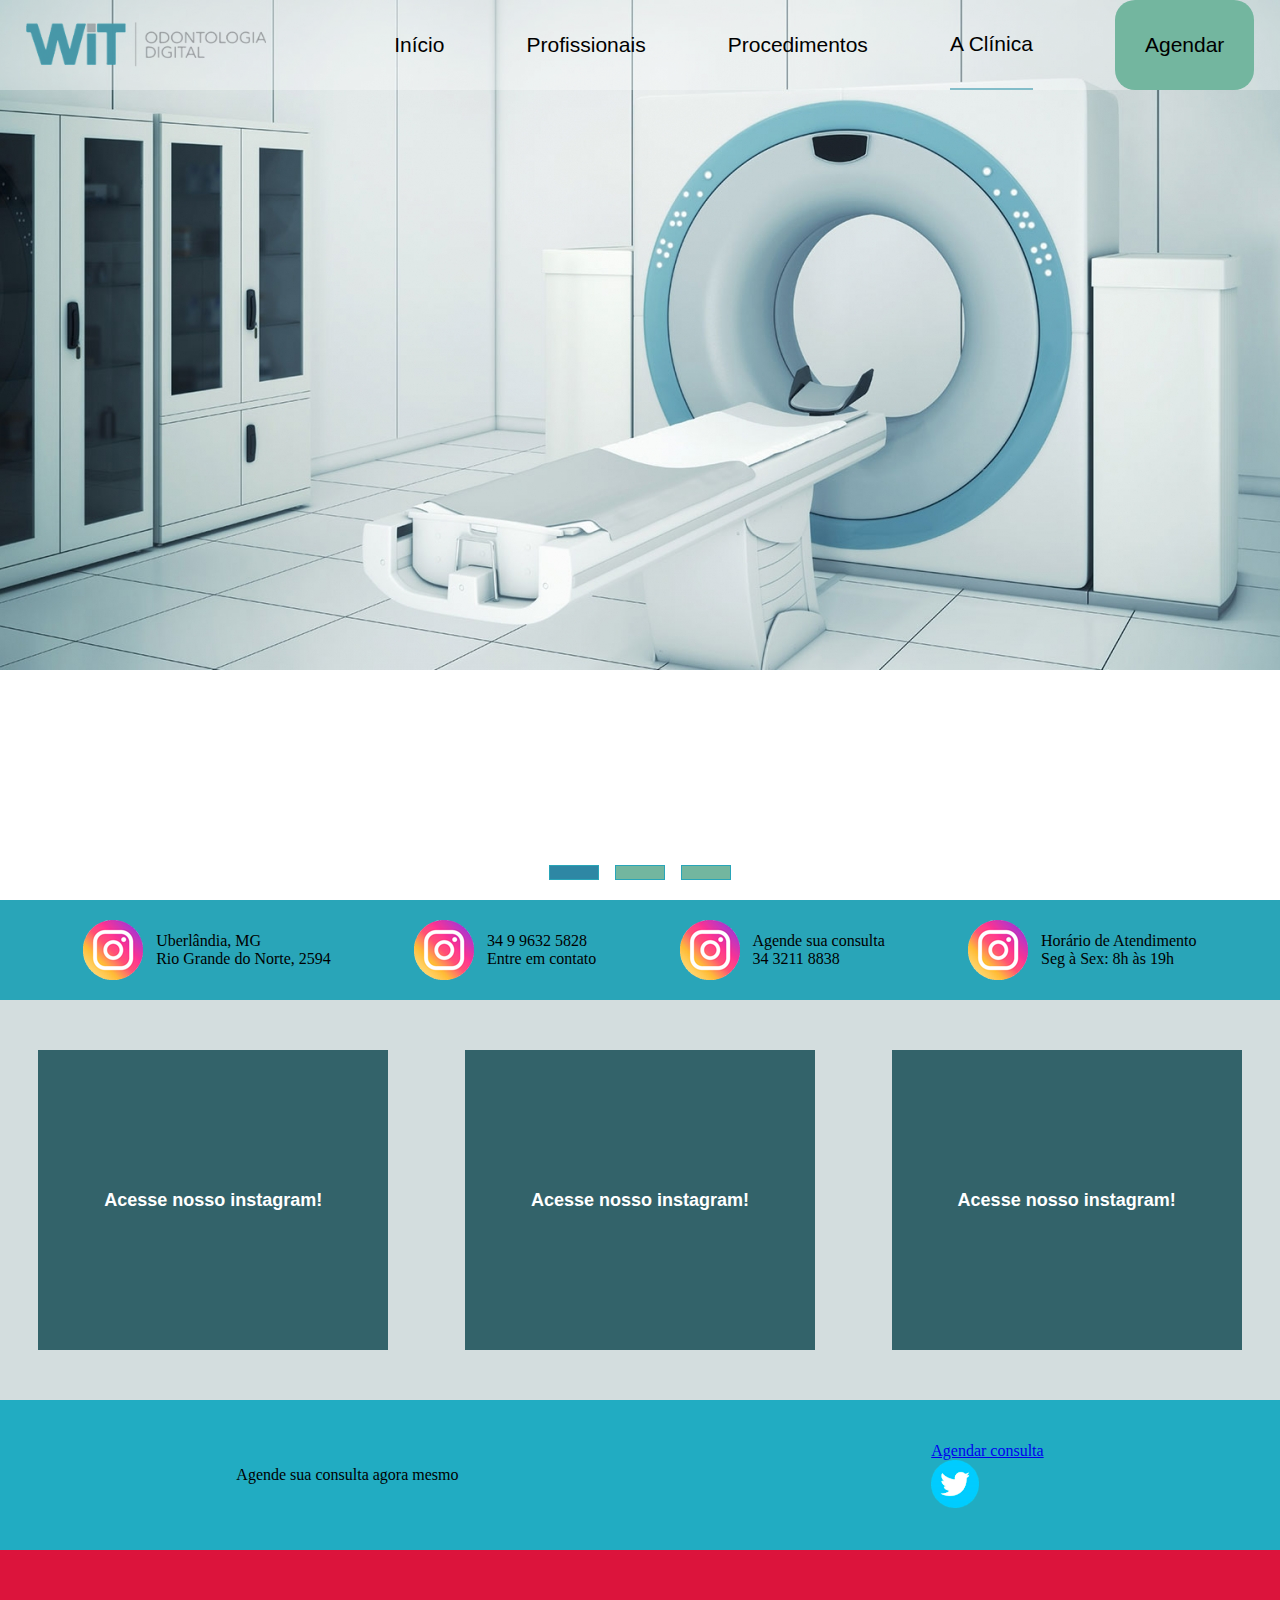
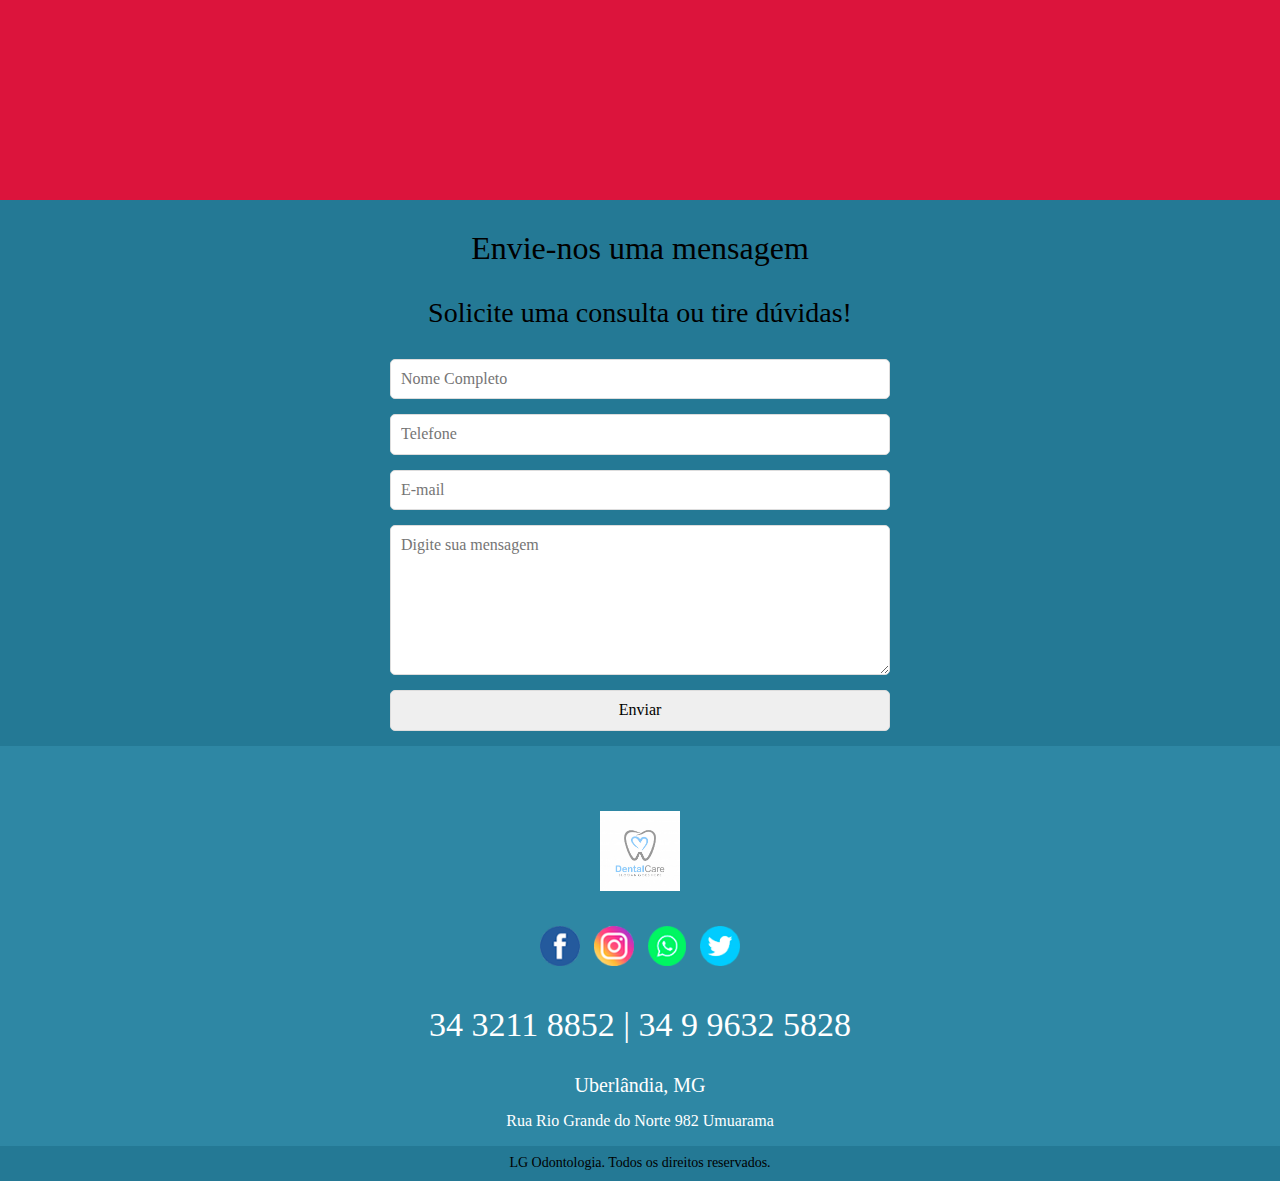
<file: sobre.html>
<html>

<head>
    <link rel="stylesheet" type="text/css" href="./css/main.css">
    <title>Título Site</title>
    <meta charset="utf-8">
</head>

<body>
    <header id="menu-principal">
        <div id="header">
            <div id="logo">
                <a href="" title="Nome do logo">
                    <img src="./img/wit-logo.png" style="height: 72px;" alt="Nome do logo">
                </a>
            </div>
            <div id="menu-principal-urls">
                <ul>
                    <li class="menu-principal-urls-cor">
                        <a href="index.html">Início</a>
                    </li>
                    <li class="menu-principal-urls-cor">
                        <a href="equipe.html">Profissionais</a>
                    </li>
                    <li class="menu-principal-urls-cor">
                        <a href="procedimentos.html">Procedimentos</a>
                    </li>
                    <li class="menu-principal-url-active">
                        <a href="sobre.html">A Clínica</a>
                    </li>
                    <li href="agendamento.html">
                        <a href="agendamento.html" id="botao-agendar">Agendar</a>
                    </li>
                </ul>
            </div>
        </div>


        <div id="carousel">

            <div id="carousel-inner">
                <img src="./img/fundo-provisório.jpg" id="carousel-image-1" alt="...">

                <img src="./img/banner.png" id="carousel-image-2" alt="...">

                <img src="./img/imagem3.png" id="carousel-image-3" alt="...">



                <div id="carousel-indicators">
                    <button onclick="showSlide(1)" id="carousel-button-1"></button>

                    <button onclick="showSlide(2)" id="carousel-button-2"></button>

                    <button onclick="showSlide(3)" id="carousel-button-3"></button>
                </div>
            </div>


            <!--<button id="carousel-prev" onclick="show(-1)">&lt;</button>
            <button id="carousel-next" onclick="show(+1)">&gt;</button>-->
        </div>



    </header>

    <div id="menu-endereços">
        <div id="endereço">
            <img src="./img/insta-psd.png">
            <span>
                <span class="item-tittle">Uberlândia, MG</span>
                <span class="descrição">Rio Grande do Norte, 2594</span>
            </span>
        </div>
        <div id="endereço">
            <img src="./img/insta-psd.png">
            <span>
                <span class="item-tittle">34 9 9632 5828</span>
                <span class="descrição">Entre em contato</span>
            </span>
        </div>
        <div id="endereço">
            <img src="./img/insta-psd.png">
            <span>
                <span class="item-tittle">Agende sua consulta</span>
                <span class="descrição">34 3211 8838</span>
            </span>
        </div>
        <div id="endereço">
            <img src="./img/insta-psd.png">
            <span>
                <span class="item-tittle">Horário de Atendimento </span>
                <span class="descrição">Seg à Sex: 8h às 19h</span>
            </span>
        </div>
    </div>

    <div id="quadro-diversos">
        <div class="quadros-informativos">
            <h6 id="texto-quadro-diverso">Acesse nosso instagram!</h6>
        </div>
        <div class="quadros-informativos">
            <h6 id="texto-quadro-diverso">Acesse nosso instagram!</h6>
        </div>
        <div class="quadros-informativos">
            <h6 id="texto-quadro-diverso">Acesse nosso instagram!</h6>
        </div>
    </div>

    <div id="agende-sua-consulta">
        <div>
            <p class="agende-texto">Agende sua consulta agora mesmo</p>
        </div>
        <span>
            <a href="agendamento.html" class="agende">
                <p class="agendar-texto">Agendar consulta</p>
                <span class="icone-agende">
                    <img class="icone-agendar" src="./img/twitter-psd-2.png">
                </span>

            </a>
        </span>
    </div>

    <div id="qualidades">
        <div class="imagens-qualidades"></div>
        <div class="imagens-qualidades"></div>
        <div class="imagens-qualidades"></div>
    </div>

    <section id="caixa-formulario">
        <div id="formulario">
            <p id="form-tittle">Envie-nos uma mensagem</p>
            <p id="form-subtittle">Solicite uma consulta ou tire dúvidas!
            </p>
            <form id="form" method="POST" action="./formulario.php">
                <input class="field" name="nome" placeholder="Nome Completo" required>
                <input class="field" name="telefone" placeholder="Telefone" required>
                <input class="field" type="email" name="email" placeholder="E-mail" required>
                <textarea class="field" name="mensagem" placeholder="Digite sua mensagem"></textarea>
                <input class="field" type="submit" value="Enviar" id="submit">
            </form>
        </div>
    </section>

    <div id="rodape">
        <div id="img-rodape">
            <img id="logo-rodape" src="./img/logo-provisoria.jpg">
        </div>
        <div id="redes-sociais-rodape">
            <ul>
                <li>
                    <a href="" title="Facebook">
                        <img src="./img/face-48.png" alt="Facebook" height="40px">
                    </a>
                </li>
                <li>
                    <a href="" title="Instagram" class="espaço-redes-rodape">
                        <img src="./img/insta-48.png" alt="Instagram" height="40px">
                    </a>
                </li>
                <li>
                    <a href="" title="WhatsApps" class="espaço-redes-rodape">
                        <img src="./img/whats-48.png" height="40px">
                    </a>
                </li>
                <li>
                    <a href="" title="Twitter" class="espaço-redes-rodape">
                        <img src="./img/twitter-psd-2.png" height="40px">
                    </a>
                </li>
            </ul>
        </div>
        <div>
            <p id="telefone-rodape" style="text-align: center;">
                34 3211 8852 | 34 9 9632 5828
            </p>
        </div>
        <div>
            <p id="endereço-rodape" style="text-align: center;">
                Uberlândia, MG
            </p>
        </div>
        <div>
            <p id="endereço-rodape-2" style="text-align: center;">
                Rua Rio Grande do Norte 982 Umuarama
            </p>
        </div>
    </div>

    <div id="direitos">
        <a class="texto-direitos">LG Odontologia. Todos os direitos reservados.</a>

    </div>


    <script src="./js/main.js"></script>

    <script>
        //Carousel
        window.onload = mainTimer()
        var intervalo = setInterval(mainTimer, 30000)

        function mainTimer() {
            setTimeout(timer, 0)
            setTimeout(timer2, 10000)
            setTimeout(timer3, 20000)
        }

        function timer() {
            showSlide(1)
        }
        function timer2() {
            showSlide(2)
        }
        function timer3() {
            showSlide(3)
        }


        function showSlide(number) {
            var carousel1 = document.getElementById('carousel-image-1')
            var carousel2 = document.getElementById('carousel-image-2')
            var carousel3 = document.getElementById('carousel-image-3')


            if (number == 1) {
                document.getElementById('carousel-button-1').classList.add('slide-button-active')
                document.getElementById('carousel-button-2').classList.remove('slide-button-active')
                document.getElementById('carousel-button-3').classList.remove('slide-button-active')

                carousel1.style.opacity = '1'
                carousel2.style.opacity = '0'
                carousel3.style.opacity = '0'

                carousel1.style.transition = '3s'
                carousel2.style.transition = '3s'
                carousel3.style.transition = '3s'

            } else if (number == 2) {
                document.getElementById('carousel-button-1').classList.remove('slide-button-active')
                document.getElementById('carousel-button-2').classList.add('slide-button-active')
                document.getElementById('carousel-button-3').classList.remove('slide-button-active')

                carousel1.style.opacity = '0'
                carousel2.style.opacity = '1'
                carousel3.style.opacity = '0'

                carousel1.style.transition = '3s'
                carousel2.style.transition = '3s'
                carousel3.style.transition = '3s'

            } else if (number == 3) {
                document.getElementById('carousel-button-1').classList.remove('slide-button-active')
                document.getElementById('carousel-button-2').classList.remove('slide-button-active')
                document.getElementById('carousel-button-3').classList.add('slide-button-active')

                carousel1.style.opacity = '0'
                carousel2.style.opacity = '0'
                carousel3.style.opacity = '1'

                carousel1.style.transition = '3s'
                carousel2.style.transition = '3s'
                carousel3.style.transition = '3s'
            }

        }

//REINICIAR ESSE TIMER QUANDO ELE CLICA EM UM BOTAO

    </script>
</body>

</html>
</file>
<file: css/main.css>
* {
  margin: 0; 
  box-sizing: border-box;
  padding: 0;  
}
body {
  width: 100%; /*largura*/
  min-width: 1220px;
  height: 100%; /*altura*/
  margin: 0 auto; /*retira a barra horizontal do site; o normalize.css é uma biblioteca ja definida que voce usa pra normalizar as tags do site*/
  box-sizing: border-box;
  padding: 0; 
  /* overflow-x: hidden; */
}
  ul {
  padding: 0px!important; /*impede que o navegador mude o posicionamento das palavras e logos com o comando import sobrepondo o comando do site;se usar o normalize nao precisa fazer isso*/
  }

  /*Header*/
  #menu-principal {
  position: relative;
  }

  #header {
    position: absolute;
    width: 100%;
    height: 90px;
    z-index: 100;
    background-color: rgb(255,255,255, 0.3);
    display: flex;
    align-items: center;
    justify-content: space-between;
    padding: 0 2vw 0 2vw;
    box-sizing: border-box;
    transition: 1s;
  }
  .fixed-header {
    position: fixed !important;
    top: 0;
    left: 0;
    transition: 1s;
    height: 80px !important;
    background-color: rgb(255,255,255, 0.7) !important;
  }

  /*Logo Header-1*/
  #logo {
    height: auto;
  }
  #logo a img {
    height: 72px;
    width: 240px;
    object-fit: contain;
  }

  /*Urls do Menu*/
  #menu-principal-urls {
    height: 100%;
    width: 70%;
  }
  #menu-principal-urls ul {
    height: 100%;
    display: flex;
    align-items: center;
    justify-content: space-between;
    margin: 0;
  }
  #menu-principal-urls ul li{
  list-style: none;
  float: left;
  text-decoration: none;
  height: 100%;
  display: flex;
  align-items: center;
  justify-content: center;
  }
  #menu-principal-urls ul li a{
  text-decoration: none; /*retida o sublinhado do texto*/
  font-size: 21px; /*tamanho da fonte do texto*/
  font-family: sans-serif;
  line-height: 38px;
  height: 100%;
  cursor: pointer;
  display: flex;
  align-items: center;
  justify-content: center;
  color: black;
  }
  #botao-agendar {
    color: white;
    font-family: 'Open Sans', sans-serif;
    font-size: 18px;
    text-decoration: none;
    background-color: #73b69f;
    border-radius: 20px;
    padding: 7px 30px;
  }

  #menu-principal-agendar {
    height: 100%;
    display: flex;
    align-items: center;
    justify-content: center;
  }


  /*Hover dos urls*/
  .menu-principal-url-active {
    border-bottom: 2px solid #83bdc9 !important;
  }

  .menu-principal-urls-cor a{
  color: black;
  }

  .menu-principal-urls-cor:hover{
    border-bottom: 2px solid #83bdc9 !important;
  }

  #botao-agendar:hover {
  color: black;
  background-color: cadetblue;
  }


  /*Quadro Informativo*/
  #quadro {
  height: 670px;
  background: url(../img/fundo-provisório.jpg);
  }

  /*Carousel*/
  #carousel {
    box-sizing: border-box;
    padding: 0;
    margin: 0;
    position: relative;
    height: 100vh;
    width: 100%;
  }

  #carousel-inner {
    box-sizing: border-box;
    margin: 0;
    padding: 0;
    height: 100%;
  }
  .carousel-items {
    position: relative;
    display: block;
    float: left;
    height: 100%;
    width: 100%;
    margin-right: -100%;
    transition: all ease 1s;
    -webkit-transition: all ease 1s;
    -moz-transition: all ease 1s;
  }
  #carousel-image-1 {
    transition: all 1s ease;
    opacity: 1;
  }
  #carousel-image-2 {
    transition: all 1s ease;
    opacity: 0;
  }
  #carousel-image-3 {
    transition: all 1s ease;
    opacity: 0;
  }


  #carousel-indicators {
    width: 100%;
    margin: 0;
    padding: 0;
    box-sizing: border-box;
    position: absolute;
    bottom: 20px;
    display: flex;
    justify-content: center;
    align-items: center;
    z-index: 10;
  }
  #carousel-indicators button {
    height: 15px;
    width: 50px;
    background-color: #73b69f;
    border: 1px solid #29a5b8;
    cursor: pointer;
    margin: 0 8px;
  }
  #carousel-indicators button:focus {
    outline: none;
  }
  .slide-button-active {
    background-color: #2e87a4 !important;
    transition: 1s;
  }

  /*
    .carousel-buttons {
    font-size: 32px;
    display: flex;
    align-items: center; 
    justify-content: center;
    color: #FFF; 
    background-color: #333;
    border-radius: 50%;
    width: 44px; 
    height: 44px;
    z-index: 10;
    cursor: pointer;
  }

  #carousel-prev {
    position: absolute; left: 20px; top: 50%;
  }
  #carousel-next {
    position: absolute; right: 20px; top: 50%;
  }
  .carousel-buttons:focus, 
  .carousel-buttons:active {
    outline: none;
  }
  */


input:focus, 
textarea:focus {
  outline: none;
}
  

  /*menu-endereços*/
  #menu-endereços {
  width: 100%;
  margin: 0;
  background-color: #29a5b8;
  height: 100px;
  display: flex;
  flex-direction: row;
  align-items: center;
  justify-content: space-evenly;
  }
  /*Endereços*/
  #endereço {
    display: inline-flex;
    flex-direction: row;
    align-items: center;
    justify-content: space-around;
    box-sizing: border-box;
  }
  #endereço span {
    display: inline-flex;
    flex-direction: column;
    align-items: flex-start;
    justify-content: flex-start;
    box-sizing: border-box;
    margin: 0 0 0 0.5vw;
  }



  /*Quadros-Diversos*/
  #quadro-diversos{
    background-color: #d3ddde;
    height: 400px;
    display: flex;
    align-items: center;
    justify-content: space-around;
  }
  .quadros-informativos {
  background-color: #33636a;
  height: 300px;
  width: 350px;
  display: flex;
  align-items: center;
  justify-content: center;
  }
  #texto-quadro-diverso {
  text-align: center;
  font-size: 18px;
  font-family: Verdana, Geneva, Tahoma, sans-serif;
  color: white;
  }
  .quadros-informativos:hover {
  background: url(../img/quadro-diverso-hover.png) left bottom no-repeat;
  cursor: pointer;
  }

  /*Quadro Agendar Consulta*/
  #agende-sua-consulta {
  background-color: #21acc2;
  height: 150px;
  display: flex;
  align-items: center;
  justify-content: space-around;
  }
  #agende-texto h1 {
  color: white;
  font-size: 26px;
  }

  #agende {
    height: fit-content;
    text-decoration: none;
  }
  #agende:hover {
    color: black;
    background-color: #247995;
    }
    #agende:active {
    color: white;
    background-color: #24b1e0;
    }

  #agende a{
  color: white;
  width: 350px;
  height: 48px;
  border: 2px solid #2e87a4;
  margin: 0;
  display: flex;
  align-items: center;
  justify-content: space-between;
  cursor: pointer;
  text-decoration: none;
  }

  #agendar-texto {
    font-size: 16px;
    margin: 0 0 0 40px;
    text-transform: uppercase;
    text-decoration: none;
  }

  #icone-agende {
  border-style: none;
  }
  #icone-agende img {
    height: 44px;
    object-fit: contain;
  }

/*Quadro Qualidades*/
  #qualidades {
  background: crimson;
  height: 250px;
  }

/*Formulário*/
  #caixa-formulario {
  display: flex;
  justify-content: center;
  background: #247995;
  }
  #formulario {
  width: 100%;
  max-width: 500px;
  }
  #form-tittle {
    text-align: center;
    font-size: 32px;
    margin: 30 0 30 0;
  }
  #form-subtittle {
    text-align: center;
    font-size: 28px;
    margin: 10 0 30 0;
  }
  #form {
  display: flex;
  flex-direction: column;
  }
  .field {
  padding: 10px;
  margin-bottom: 15px;
  border: 1px solid #dddddd;
  border-radius: 5px;
  font-family: 'Times New Roman', Times, serif;
  font-size: 16px;
  }
  textarea {
  height: 150px;
  }
  #submit {
    cursor: pointer;
  }

/*Rodapé*/
  #rodape {
  background-color: #2e87a4;
  height: 400px;
  display: flex;
  flex-direction: column;
  align-items: center;
  justify-content: center;
  }
  #img-rodape {
  text-align: center;
  padding-top: 50px;
  }
  #logo-rodape {
  height: 80px;
  }
  #redes-sociais-rodape {
  margin: 0;
  text-align: center;
  padding-top: 35px;
  }
  #redes-sociais-rodape ul {
  margin: 0;
  }
  #redes-sociais-rodape ul li {
  display: inline-block; /*coloca os logos das redes sociais lado a lado e tira as linhas de marcação*/
  float: none; /*caso as linhas nao saiam se quiser tirar é só colocar list-style none*/
  }
  .espaço-redes-rodape {
  margin-left: 10px;
  }
  #telefone-rodape {
  margin: 0; 
  text-decoration: none;
  padding-top: 35px;
  font: 34px "Times New Roman", Times, serif;
  color: #ffffff;
  }
  #endereço-rodape{
  margin: 0;
  font: 20px "Times New Roman", Times, serif;
  text-decoration: none;
  color: #ffffff;
  padding-top: 30px;
  }
  #endereço-rodape-2{
  margin: 0;
  font: 16px "Times New Roman", Times, serif;
  text-decoration: none;
  color: #ffffff;
  padding-top: 15px;
  }

/*Todos direitos reservados*/
  #direitos {
  background-color: #247995;
  height: 35px;
  display: flex;
  align-items: center;
  justify-content: center;
  }
  .texto-direitos {
  font-size: 14px;
  margin: 0;
  }

  /*Normalize*/
  html {
      line-height: 1.15; /* 1 */
      -webkit-text-size-adjust: 100%; /* 2 */
    }
    body {
      margin: 0;
    }
    main {
      display: block;
    }
    h1 {
      font-size: 2em;
      margin: 0.67em 0;
    }
    hr {
      box-sizing: content-box; /* 1 */
      height: 0; /* 1 */
      overflow: visible; /* 2 */
    }
    pre {
      font-family: monospace, monospace; /* 1 */
      font-size: 1em; /* 2 */
    }
    a {
      background-color: transparent;
    }
    abbr[title] {
      border-bottom: none; /* 1 */
      text-decoration: underline; /* 2 */
      text-decoration: underline dotted; /* 2 */
    }
    b,
    strong {
      font-weight: bolder;
    }
    code,
    kbd,
    samp {
      font-family: monospace, monospace; /* 1 */
      font-size: 1em; /* 2 */
    }
    small {
      font-size: 80%;
    }
    sub,
    sup {
      font-size: 75%;
      line-height: 0;
      position: relative;
      vertical-align: baseline;
    }
    sub {
      bottom: -0.25em;
    }
    sup {
      top: -0.5em;
    }
    img {
      border-style: none;
    }
    button,
    input,
    optgroup,
    select,
    textarea {
      font-family: inherit; /* 1 */
      font-size: 100%; /* 1 */
      line-height: 1.15; /* 1 */
      margin: 0; /* 2 */
    }
    button,
    input { /* 1 */
      overflow: visible;
    }
    button,
    select { /* 1 */
      text-transform: none;
    }
    button,
    [type="button"],
    [type="reset"],
    [type="submit"] {
      -webkit-appearance: button;
    }
    button::-moz-focus-inner,
    [type="button"]::-moz-focus-inner,
    [type="reset"]::-moz-focus-inner,
    [type="submit"]::-moz-focus-inner {
      border-style: none;
      padding: 0;
    }  
    button:-moz-focusring,
    [type="button"]:-moz-focusring,
    [type="reset"]:-moz-focusring,
    [type="submit"]:-moz-focusring {
      outline: 1px dotted ButtonText;
    }
    fieldset {
      padding: 0.35em 0.75em 0.625em;
    }
    legend {
      box-sizing: border-box; /* 1 */
      color: inherit; /* 2 */
      display: table; /* 1 */
      max-width: 100%; /* 1 */
      padding: 0; /* 3 */
      white-space: normal; /* 1 */
    }
    progress {
      vertical-align: baseline;
    }
    textarea {
      overflow: auto;
    }
    [type="checkbox"],
    [type="radio"] {
      box-sizing: border-box; /* 1 */
      padding: 0; /* 2 */
    }
    [type="number"]::-webkit-inner-spin-button,
    [type="number"]::-webkit-outer-spin-button {
      height: auto;
    }
    [type="search"] {
      -webkit-appearance: textfield; /* 1 */
      outline-offset: -2px; /* 2 */
    }
    [type="search"]::-webkit-search-decoration {
      -webkit-appearance: none;
    }
    ::-webkit-file-upload-button {
      -webkit-appearance: button; /* 1 */
      font: inherit; /* 2 */
    }
    details {
      display: block;
    }
    summary {
      display: list-item;
    }
    template {
      display: none;
    }
    [hidden] {
      display: none;
    }
</file>
